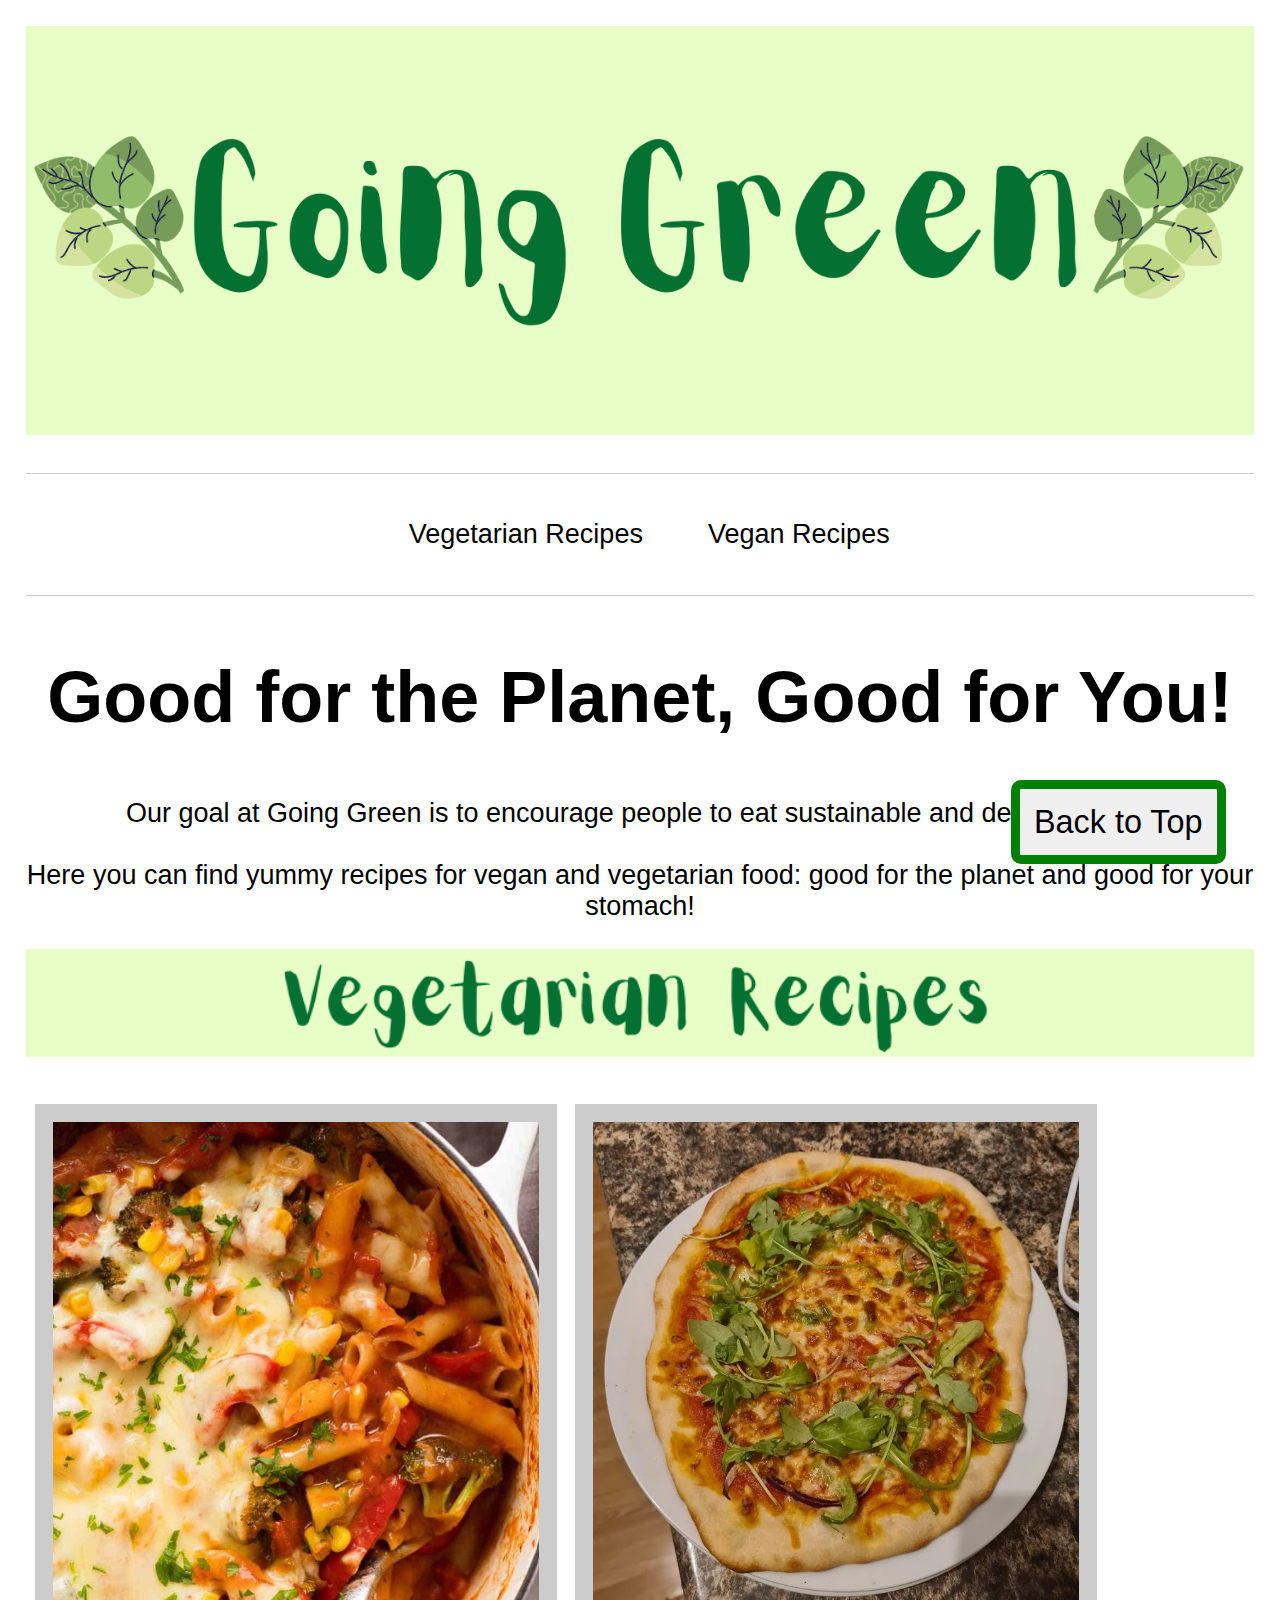
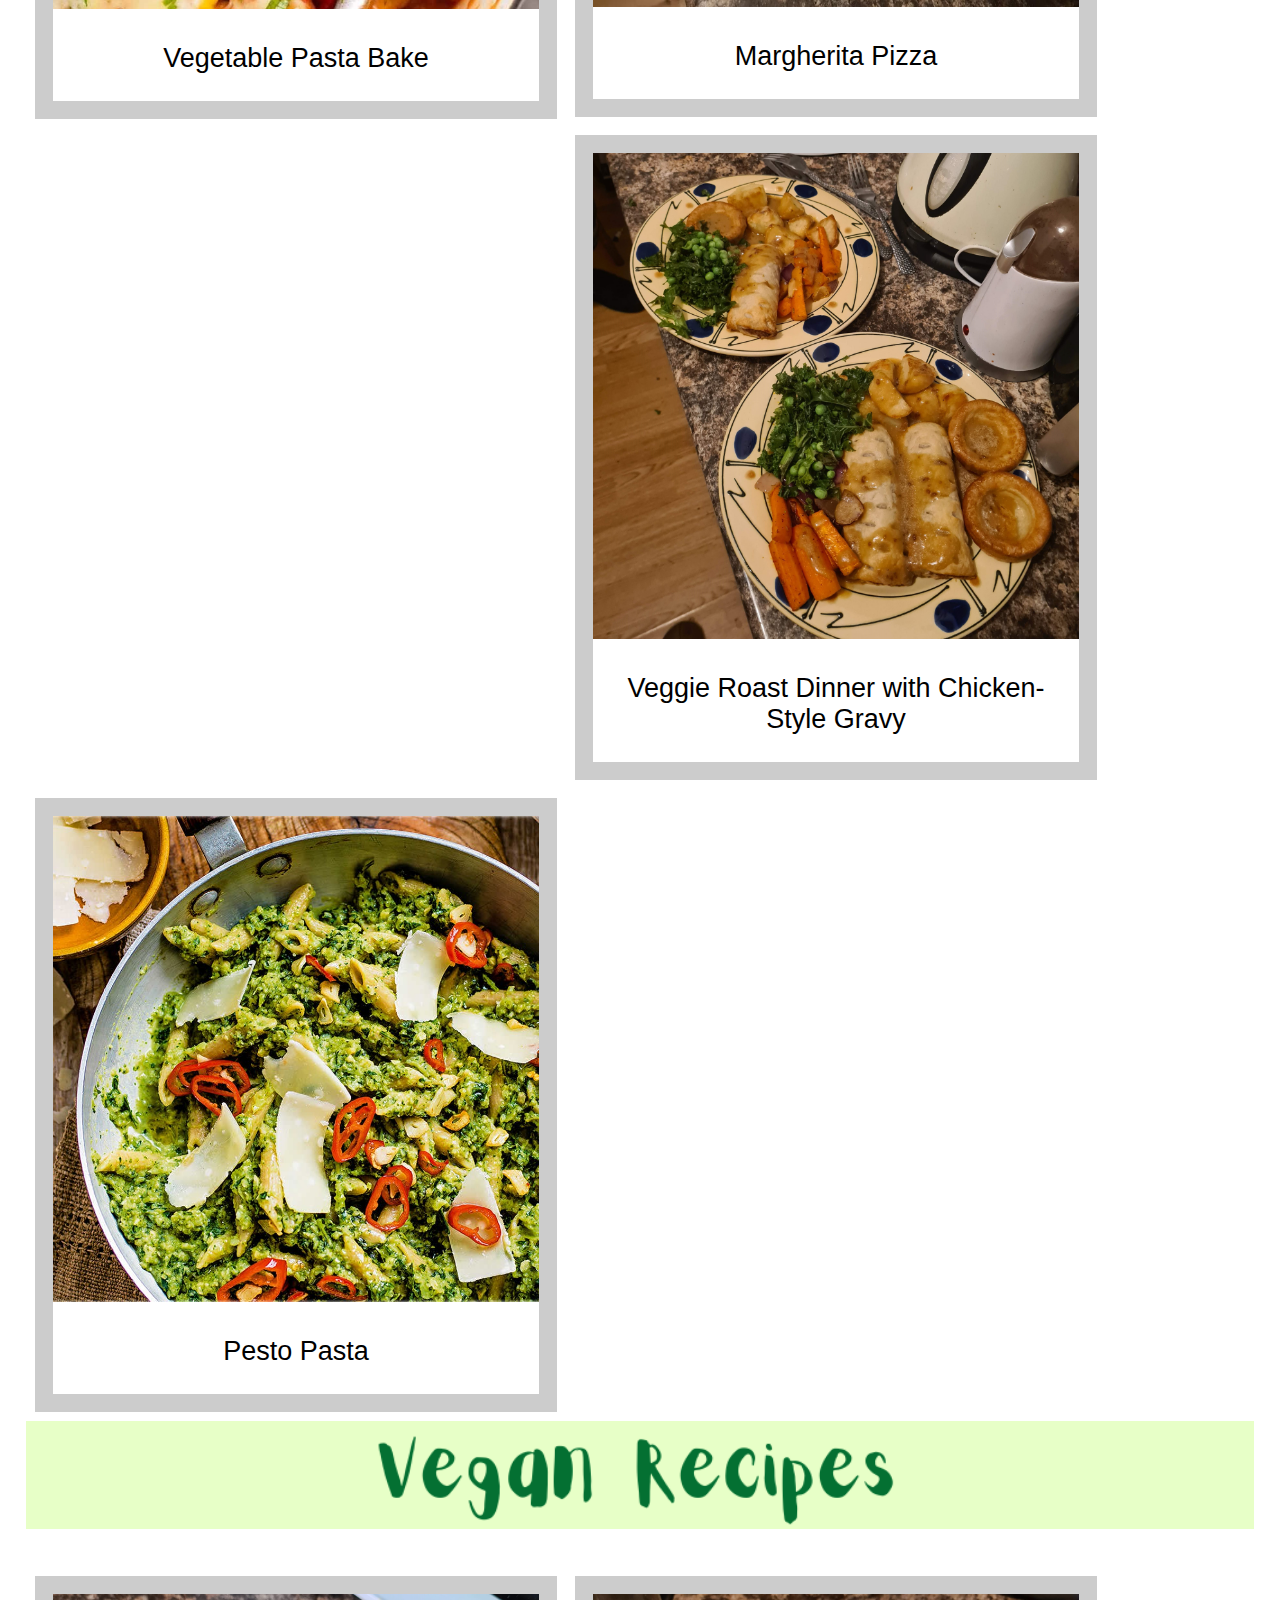
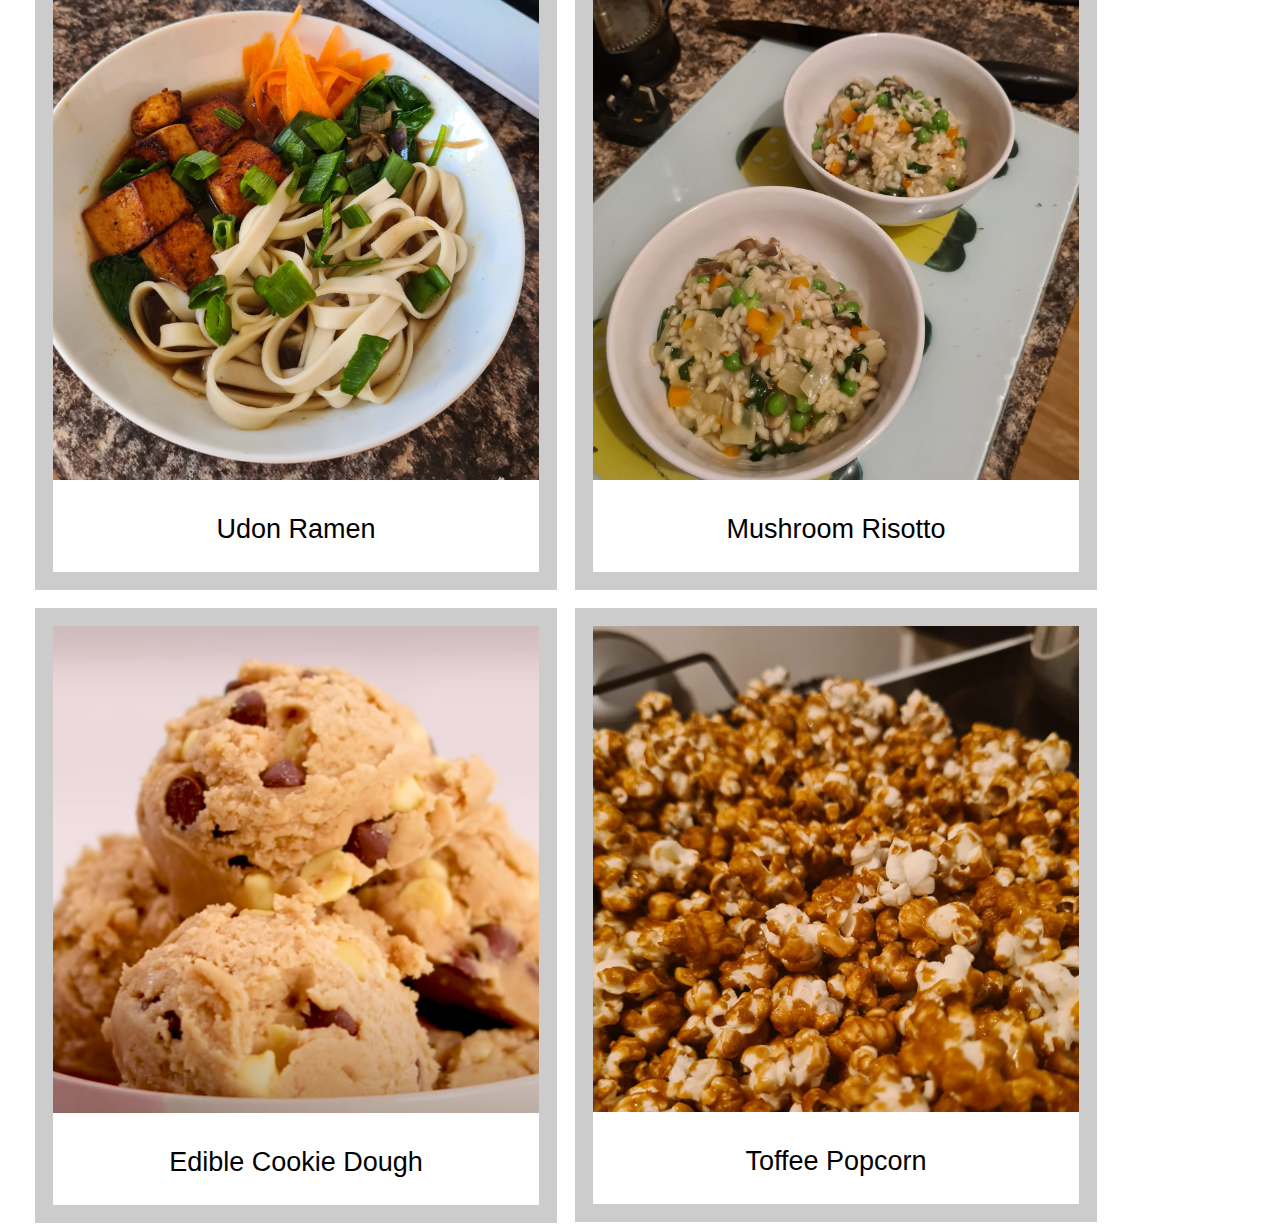
<file: index.html>
<!DOCTYPE html>
<html lang="en-GB">
<head>
    <title>Going Green- Home</title>
    <meta charset="utf-8">
    <meta name="viewport" content="width=device-width, initial-scale=1.0">
    <link rel="stylesheet" href="style.css">
</head>
<body>
<header>
    <a href="index.html"><img src="Going_Green_Logo.png" class="banner" alt="Going Green Logo: dark green font on a light green background, with illustrated leaves either side" title="Going Green Logo"></a>
    <br><br>
    <nav class="menu">
        <ul>
            <li><a href="#vegetarian">Vegetarian Recipes</a></li>
            <li><a href="#vegan">Vegan Recipes</a></li>
        </ul>
    </nav>
</header>
<main>
    <section class="about">
        <h2>Good for the Planet, Good for You!</h2>
            <p>Our goal at Going Green is to encourage people to eat sustainable and delicious food.<br>
                <br>
                Here you can find yummy recipes for vegan and vegetarian food: good for the planet and good for your stomach!</p>
    </section>
    <section class="vegetarianRecipes">
        <a name="vegetarian"><img src="Vegetarian_Recipes_Banner.png" class="banner" alt="Vegetarian Recipes banner: same format as the logo" title="Vegetarian Recipes"></a>
        <br><br>
        <!-- Gallery coding, each div is an image with hyperlink and text below-->
        <div class="gallery">
            <a href="vegPasta.html">
                <img src="Vegetable_Pasta.png" alt="A bowl of penne pasta with vegetables and melted cheese" title="Vegetable Pasta">
                <div class="desc">Vegetable Pasta Bake</div>
            </a>
        </div>
        <div class="gallery">
            <a href="margheritaPizza.html">
                <img src="Pizza.jpg" alt="Image of a margherita pizza with rocket on top" title="Pizza">    
                <div class="desc">Margherita Pizza</div>
            </a>
        </div>
        <div class="gallery">
            <a href="veggieRoastDinner.html">
                <img src="Roast.jpg" alt="Roast dinner with roast potatoes, carrots, veggie sausage roll, peas and kale, with a chicken-style gravy" title="Vegetarian Veggie Roast">
                <div class="desc">Veggie Roast Dinner with Chicken-Style Gravy</div>
        </div>
        <div class="gallery">
            <a href="pestoPasta.html">
                <img src="Pesto_Pasta.jpg" alt="A plate of green pesto pasta on a wooden countertop, with shavings of sharp cheese on top" title="Pesto Pasta">
                <div class="desc">Pesto Pasta</div>
            </a>
        </div>
    </section>
    <section class="veganRecipes">
        <a name="vegan"><img src="Vegan_Recipes_Banner.png" class="banner" alt="Vegan Recipes banner: same format as the logo" title="Vegan Recipes"></a>
        <br><br>
        <!-- Gallery coding, each gallery div is an image with hyperlink and text below-->
        <div class="gallery">
            <a href="udonRamen.html">
                <img src="Udon_Ramen.jpg" alt="A bowl of udon noodles in vegetable broth, with fried tofu and vegetables" title="Udon Ramen">
                <div class="desc">Udon Ramen</div>
            </a>
        </div>
        <div class="gallery">
            <a href="mushroomRisotto.html">
                <img src="Mushroom_Risotto.jpg" alt="Two bowls of mushroom risotto, with diced vegetables incorporated into the dish" title="Mushroom Risotto">    
                <div class="desc">Mushroom Risotto</div>
            </a>
        </div>
         <div class="gallery">
            <a href="cookieDough.html">
                <img src="cookieDough.png" alt="Balls of edible cookie dough with milk and white chocolate chips" title="Cookie Dough Balls">
                <div class="desc">Edible Cookie Dough</div>
            </a>
        </div>
        <div class="gallery">
            <a href="toffeePopcorn.html">
                <img src="Toffee_Popcorn.jpg" alt="A close-up of a pile of toffee popcorn" title="Toffee Popcorn">
                <div class="desc">Toffee Popcorn</div>
            </a>
        </div>
    </section>
        <button onclick="topFunction()" id="Button" title="Go to top">Back to Top</button>
</main>
</body>
</html>
</file>
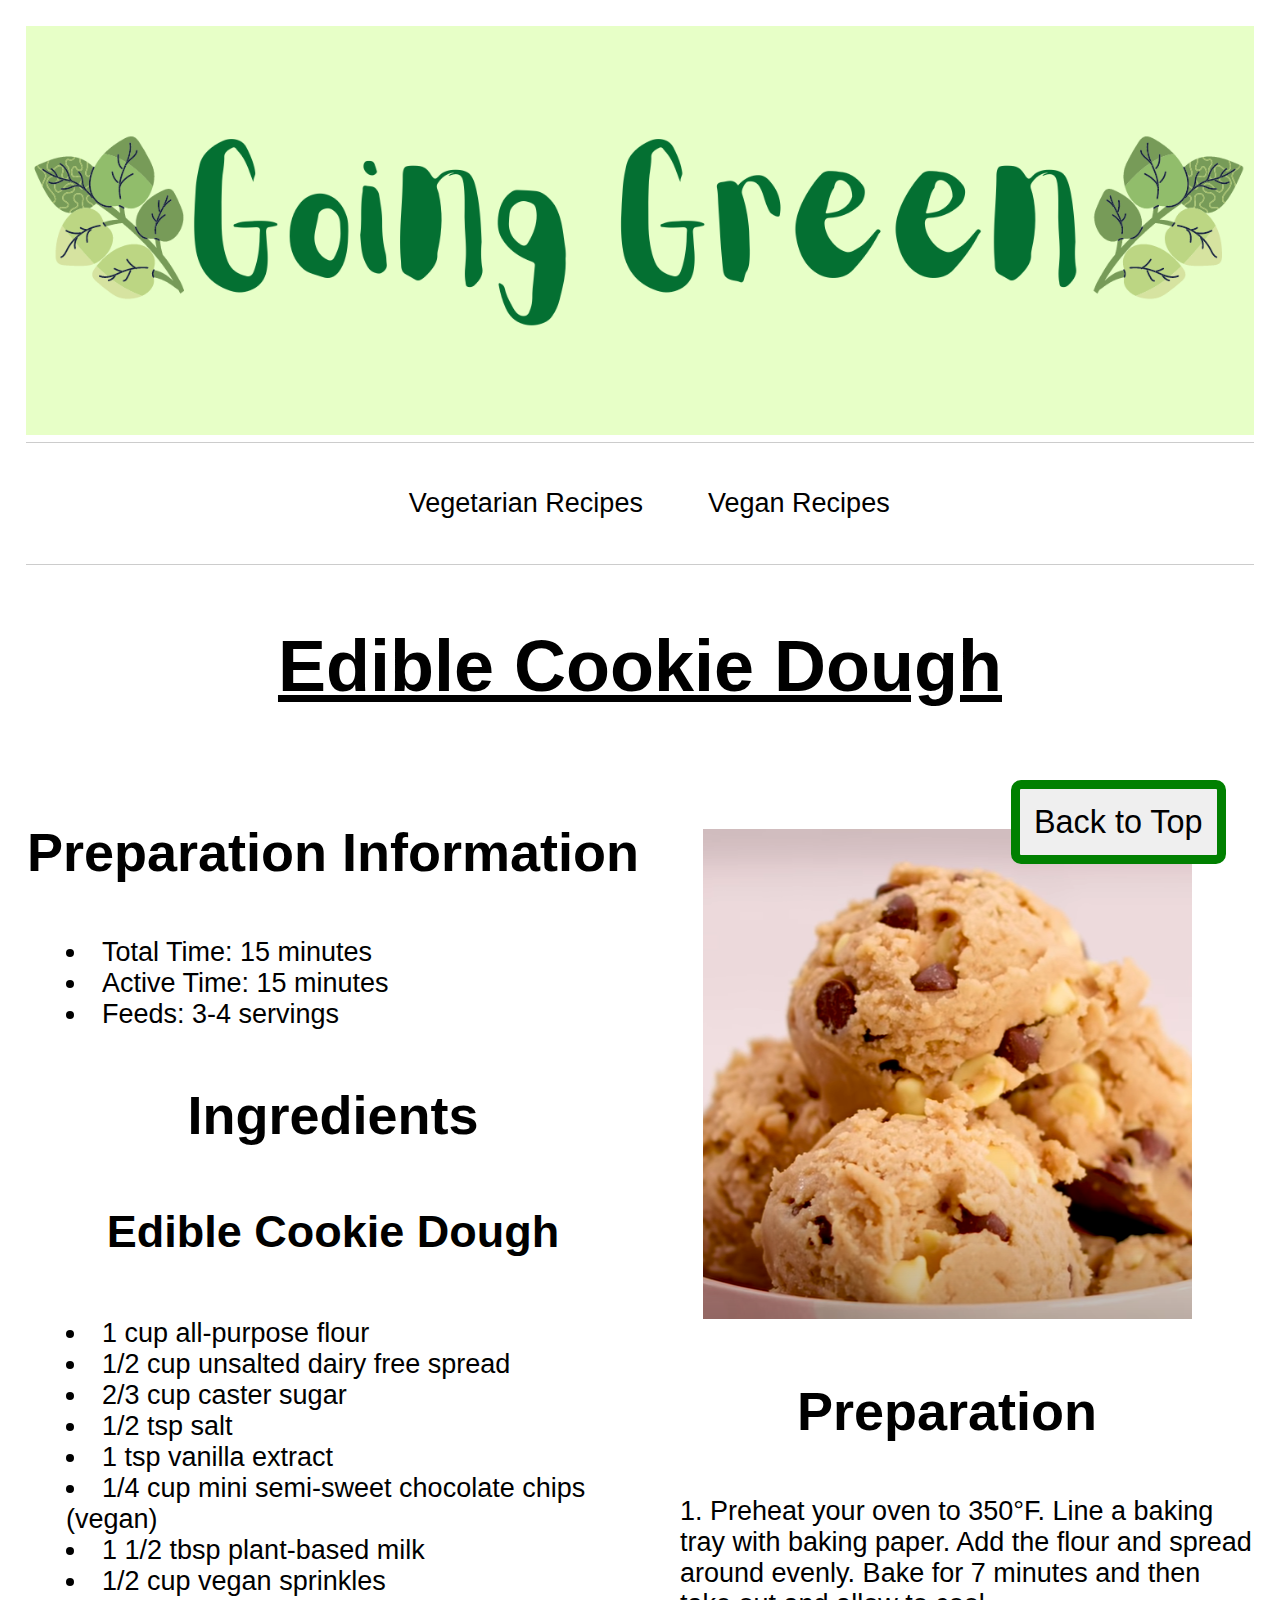
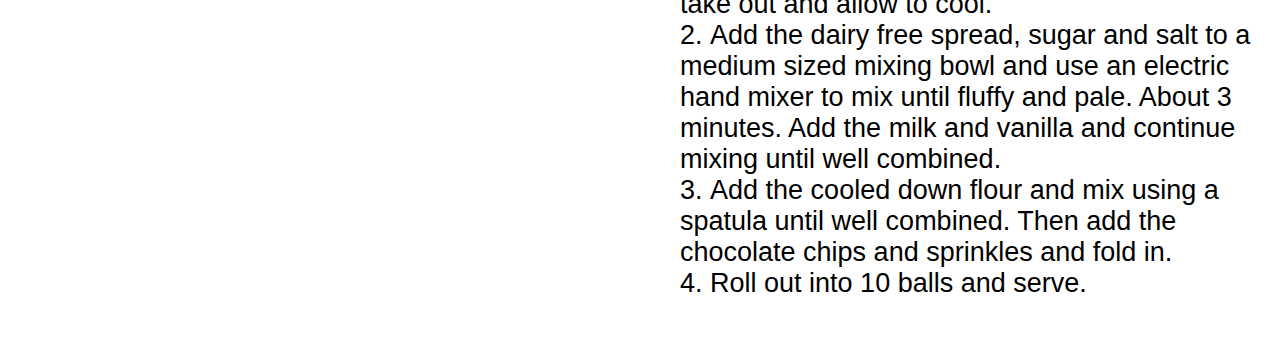
<file: cookieDough.html>
<!DOCTYPE html>
<html lang="en-GB">
<head>
    <title>Edible Cookie Dough</title>
    <meta charset="utf-8" name="viewport" content="width=device-width, initial-scale=1.0">
    <link rel="stylesheet" href="style.css">
</head>
<body>
    <header>
        <a href="index.html"> <img src ="Going_Green_Logo.png" class="banner" alt="Going Green Logo: dark green font on a light green background, with illustrated leaves either side" title="Going Green Logo"></a>
        <nav class="menu">
            <ul>
                <li><a href="index.html#vegetarian">Vegetarian Recipes</a></li>
                <li><a href="index.html#vegan">Vegan Recipes</a></li>
            </ul>
        </nav>
    </header>
<main>
    <h2><u>Edible Cookie Dough</u></h2>
    <article class="recipe">
        <div class="column">
            <h3>Preparation Information</h3>
            <ul>
                <li>Total Time: 15 minutes </li>
                <li>Active Time: 15 minutes </li>
                <li>Feeds: 3-4 servings </li>
            </ul>
            <h3>Ingredients</h3>
            <h4>Edible Cookie Dough</h4>
            <ul>
                <li>1 cup all-purpose flour</li>
                <li>1/2 cup unsalted dairy free spread</li>
                <li>2/3 cup caster sugar</li>
                <li>1/2 tsp salt</li>
                <li>1 tsp vanilla extract</li>
                <li>1/4 cup mini semi-sweet chocolate chips (vegan)</li>
                <li>1 1/2 tbsp plant-based milk</li>
                <li>1/2 cup vegan sprinkles</li>
            </ul>
        </div>
        <div class="column">
            <br><br>
            <img src="cookieDough.png" class="recipeImages" alt="Balls of edible cookie dough with milk and white chocolate chips" title="Edible Cookie Dough Balls">
            <h3>Preparation</h3>
            <ol>
                <li>Preheat your oven to 350°F. Line a baking tray with baking paper. Add the flour and spread around evenly. Bake for 7 minutes and then take out and allow to cool.</li>
                <li>Add the dairy free spread, sugar and salt to a medium sized mixing bowl and use an electric hand mixer to mix until fluffy and pale. About 3 minutes. Add the milk and vanilla and continue mixing until well combined.</li>
                <li>Add the cooled down flour and mix using a spatula until well combined. Then add the chocolate chips and sprinkles and fold in.</li>
                <li>Roll out into 10 balls and serve.</li>
            </ol>
        </div>
        </article>
     <button id="Button"><a href="#top">Back to Top</a></button>
    </main>
<body>
</html>
</file>
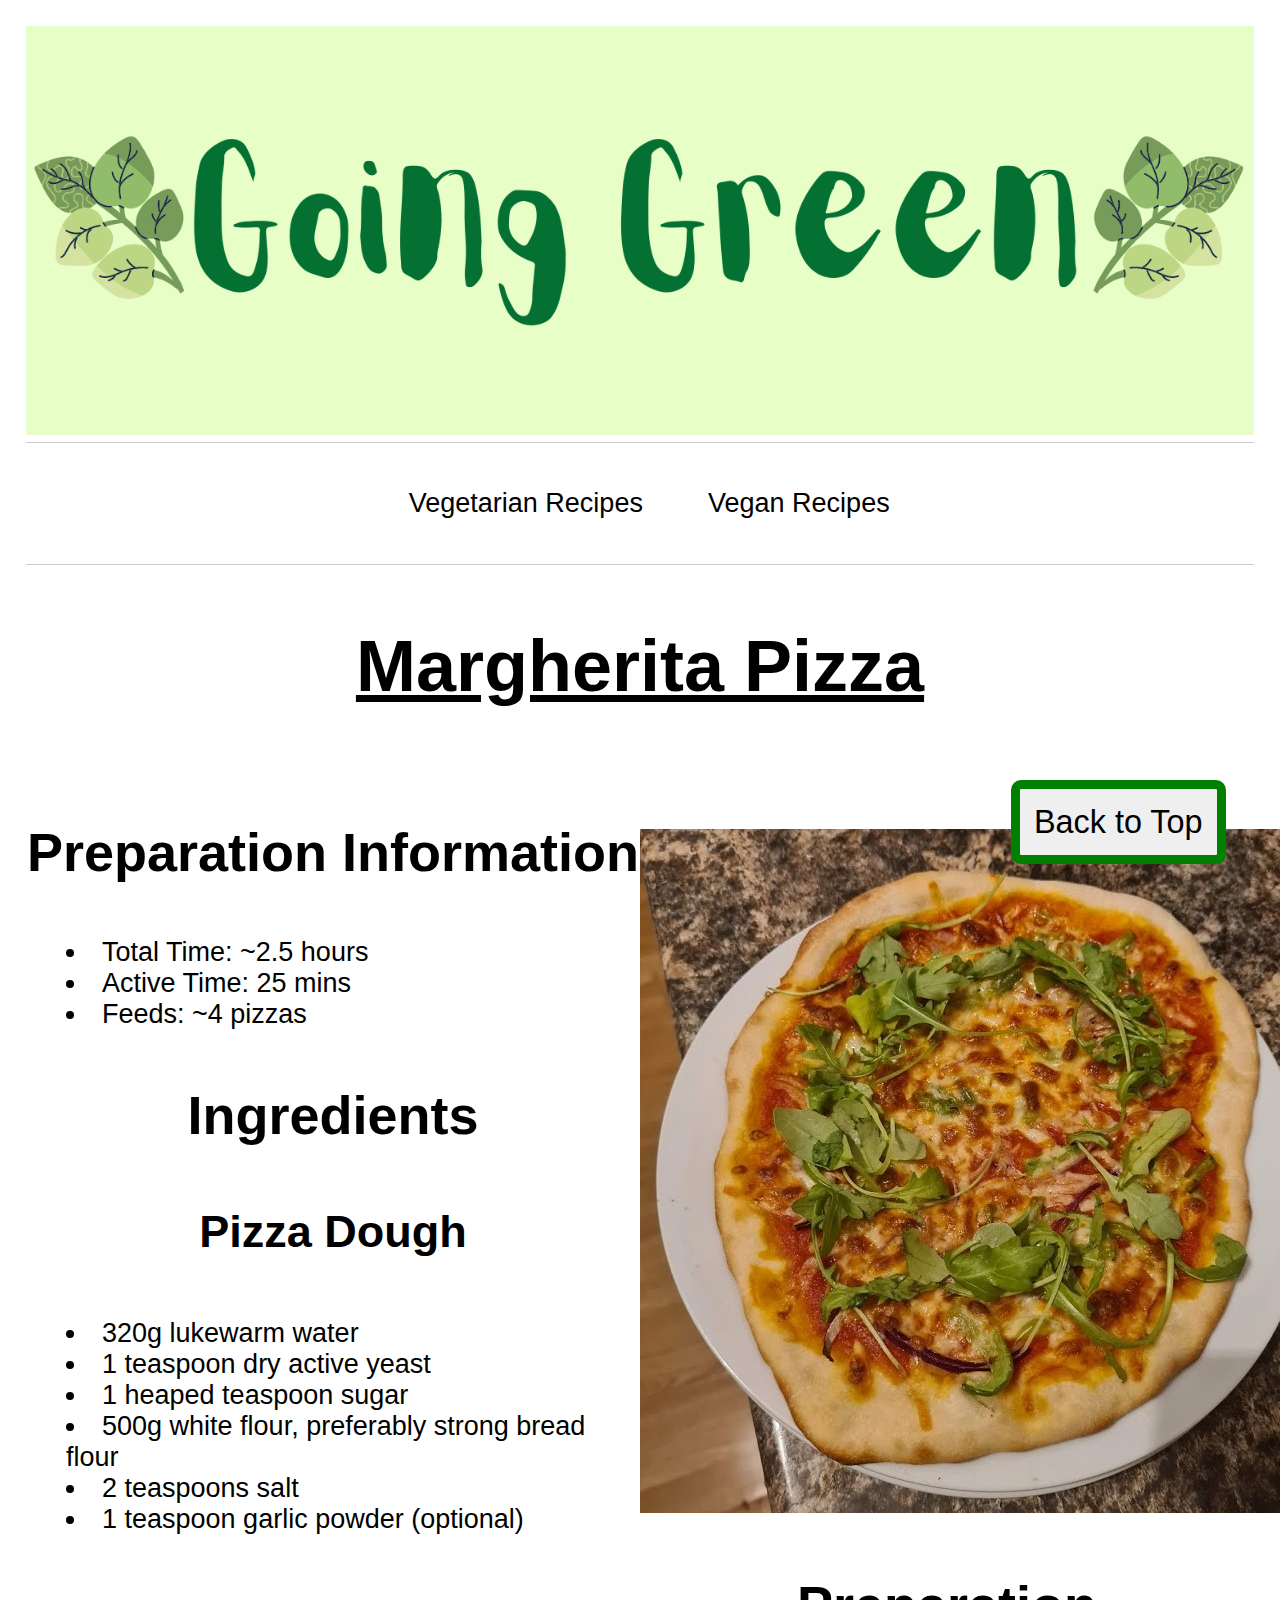
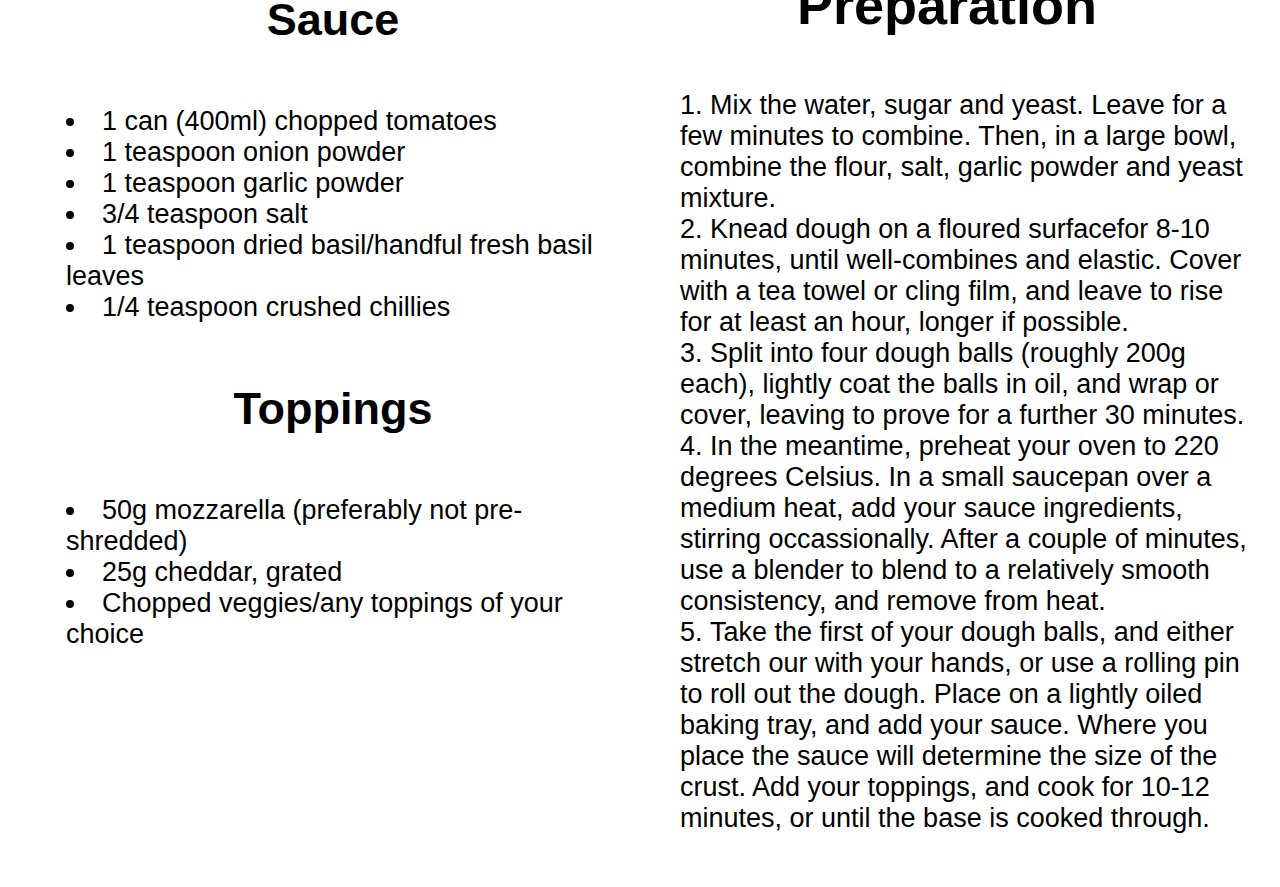
<file: margheritaPizza.html>
<!DOCTYPE html>
<html lang="en-GB">
<head>
    <title>Margherita Pizza</title>
    <meta charset="utf-8" name="viewport" content="width=device-width, initial-scale=1.0">
    <link rel="stylesheet" href="style.css">
</head>
<body>
    <header>
        <a href="index.html"> <img src ="Going_Green_Logo.png" class="banner" alt="Going Green Logo: dark green font on a light green background, with illustrated leaves either side" title="Going Green Logo"></a>
        <nav class="menu">
            <ul>
                <li><a href="index.html#vegetarian">Vegetarian Recipes</a></li>
                <li><a href="index.html#vegan">Vegan Recipes</a></li>
            </ul>
        </nav>
    </header>
<main>
    <h2><u>Margherita Pizza</u></h2>
    <article class="recipe">
        <div class="column">
            <h3>Preparation Information</h3>
            <ul>
                <li>Total Time: ~2.5 hours</li>
                <li>Active Time: 25 mins</li>
                <li>Feeds: ~4 pizzas</li>
            </ul>
            <h3>Ingredients</h3>
            <h4>Pizza Dough</h4>
            <ul>
                <li>320g lukewarm water</li>
                <li>1 teaspoon dry active yeast</li>
                <li>1 heaped teaspoon sugar</li>
                <li>500g white flour, preferably strong bread flour</li>
                <li>2 teaspoons salt</li>
                <li>1 teaspoon garlic powder (optional)</li>
            </ul>
            <h4>Sauce</h4>
            <ul>
                <li>1 can (400ml) chopped tomatoes</li>
                <li>1 teaspoon onion powder</li>
                <li>1 teaspoon garlic powder</li>
                <li>3/4 teaspoon salt</li>
                <li>1 teaspoon dried basil/handful fresh basil leaves</li>
                <li>1/4 teaspoon crushed chillies</li>
            </ul>
            <h4>Toppings</h4>
            <ul>
                <li>50g mozzarella (preferably not pre-shredded)</li>
                <li>25g cheddar, grated</li>
                <li>Chopped veggies/any toppings of your choice</li>
            </ul>
        </div>
        <div class="column">
            <br><br>
            <img src="Pizza.jpg" class="recipeImages" alt="Image of a margherita pizza with rocket on top" title="Margherita Pizza">
            <h3>Preparation</h3>
            <ol>
                <li>Mix the water, sugar and yeast. Leave for a few minutes to combine. Then, in a large bowl, combine the flour, salt, garlic powder and yeast mixture.</li>
                <li>Knead dough on a floured surfacefor 8-10 minutes, until well-combines and elastic. Cover with a tea towel or cling film, and leave to rise for at least an hour, longer if possible.</li>
                <li>Split into four dough balls (roughly 200g each), lightly coat the balls in oil, and wrap or cover, leaving to prove for a further 30 minutes.</li>
                <li>In the meantime, preheat your oven to 220 degrees Celsius. In a small saucepan over a medium heat, add your sauce ingredients, stirring occassionally. After a couple of minutes, use a blender to blend to a relatively smooth consistency, and remove from heat.</li>
                <li>Take the first of your dough balls, and either stretch our with your hands, or use a rolling pin to roll out the dough. Place on a lightly oiled baking tray, and add your sauce. Where you place the sauce will determine the size of the crust. Add your toppings, and cook for 10-12 minutes, or until the base is cooked through.</li>
            </ol>
        </div>
        </article>
     <button id="Button"><a href="#top">Back to Top</a></button>
    </main>
<body>
</html>
</file>
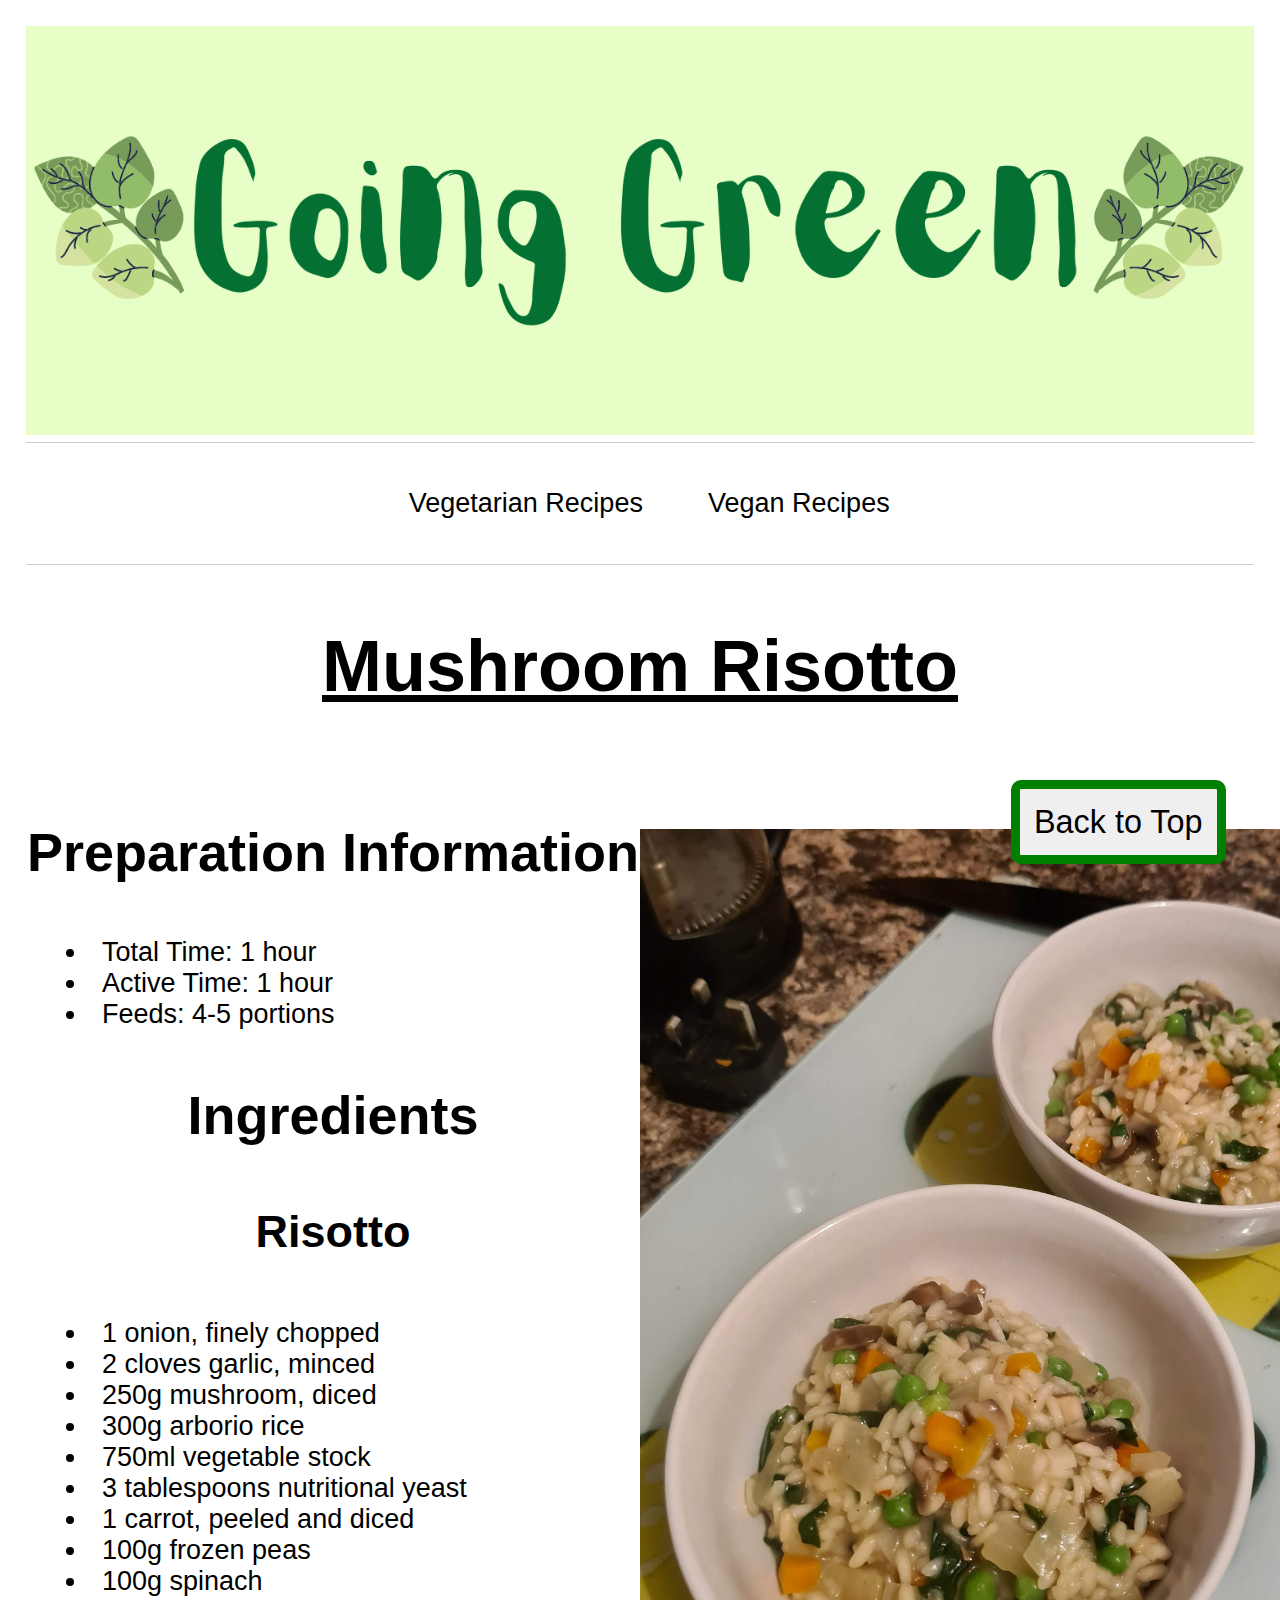
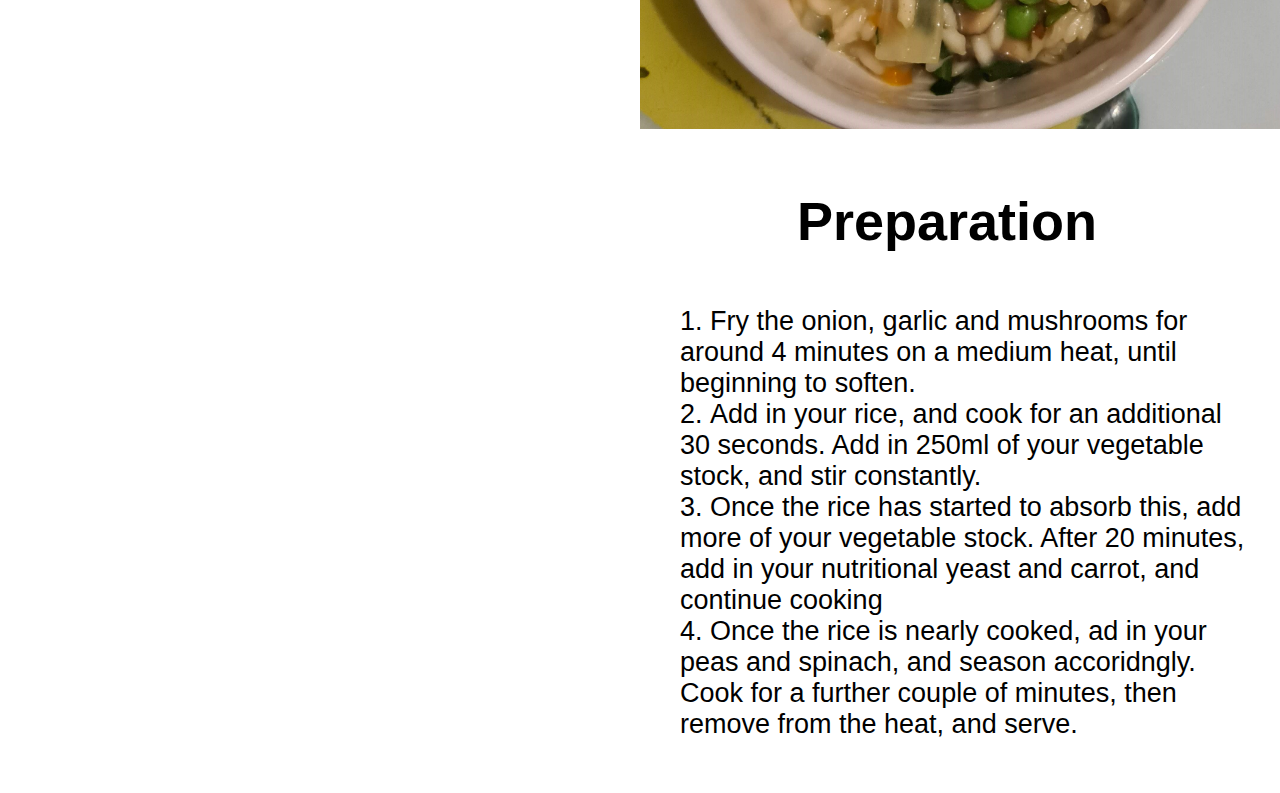
<file: mushroomRisotto.html>
<!DOCTYPE html>
<html lang="en-GB">
<head>
    <title>RECIPE TITLE</title>
    <meta charset="utf-8" name="viewport" content="width=device-width, initial-scale=1.0">
    <link rel="stylesheet" href="style.css">
</head>
<body>
    <header>
        <a href="index.html"> <img src ="Going_Green_Logo.png" class="banner" alt="Going Green Logo: dark green font on a light green background, with illustrated leaves either side" title="Going Green Logo"></a>
        <nav class="menu">
            <ul>
                <li><a href="index.html#vegetarian">Vegetarian Recipes</a></li>
                <li><a href="index.html#vegan">Vegan Recipes</a></li>
            </ul>
        </nav>
    </header>
<main>
    <h2><u>Mushroom Risotto</u></h2>
    <article class="recipe">
        <div class="column">
            <h3>Preparation Information</h3>
            <ul>
                <li>Total Time: 1 hour</li>
                <li>Active Time: 1 hour</li>
                <li>Feeds: 4-5 portions</li>
            </ul>
            <h3>Ingredients</h3>
            <h4>Risotto</h4>
            <ul>
                <li>1 onion, finely chopped</li>
                <li>2 cloves garlic, minced</li>
                <li>250g mushroom, diced</li>
                <li>300g arborio rice</li>
                <li>750ml vegetable stock</li>
                <li>3 tablespoons nutritional yeast</li>
                <li>1 carrot, peeled and diced</li>
                <li>100g frozen peas</li>
                <li>100g spinach</li>
            </ul>
        </div>
        <div class="column">
            <br><br>
            <img src="Mushroom_Risotto.jpg" class="recipeImages" alt="Two bowls of mushroom risotto, with diced vegetables incorporated into the dish" title="Mushroom Risotto">
            <h3>Preparation</h3>
            <ol>
                <li>Fry the onion, garlic and mushrooms for around 4 minutes on a medium heat, until beginning to soften.</li>
                <li>Add in your rice, and cook for an additional 30 seconds. Add in 250ml of your vegetable stock, and stir constantly.</li>
                <li>Once the rice has started to absorb this, add more of your vegetable stock. After 20 minutes, add in your nutritional yeast and carrot, and continue cooking</li>
                <li>Once the rice is nearly cooked, ad in your peas and spinach, and season accoridngly. Cook for a further couple of minutes, then remove from the heat, and serve.</li>
            </ol>
        </div>
        </article>
     <button id="Button"><a href="#top">Back to Top</a></button>
    </main>
<body>
</html>
</file>
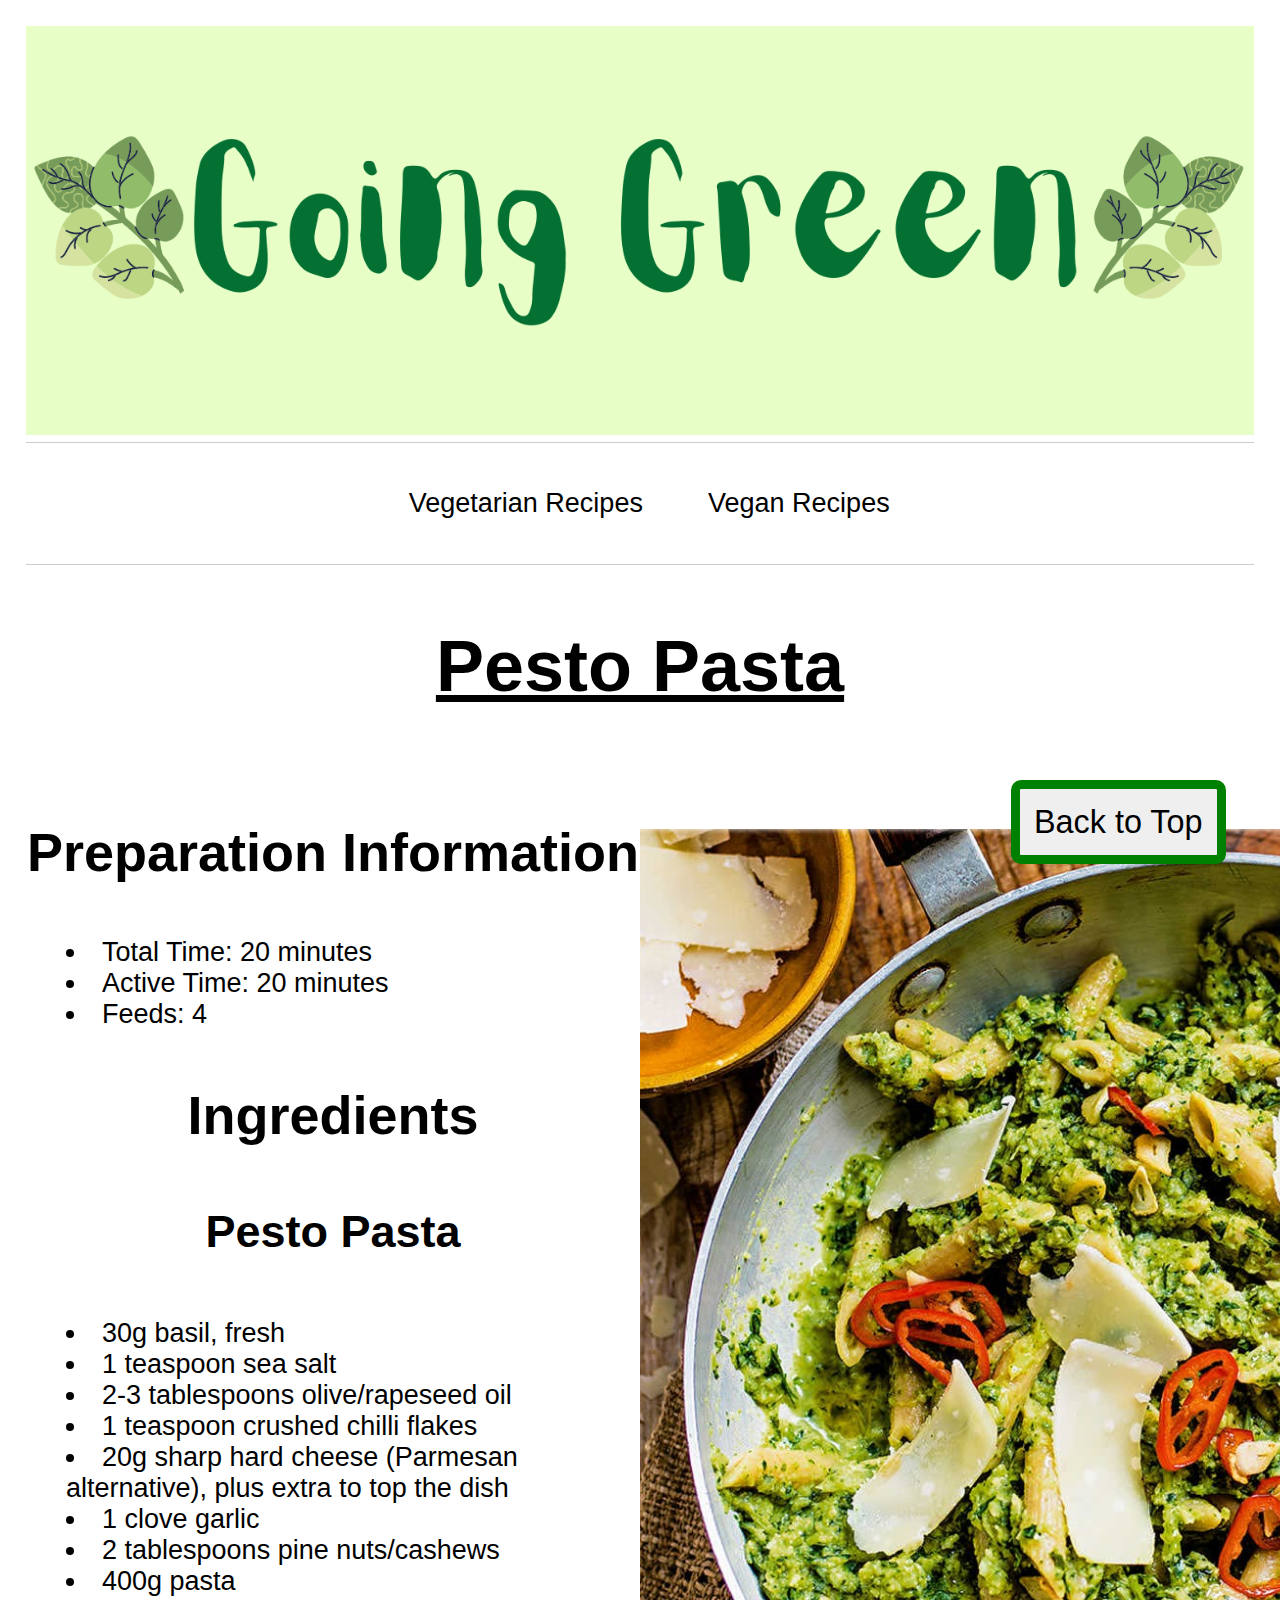
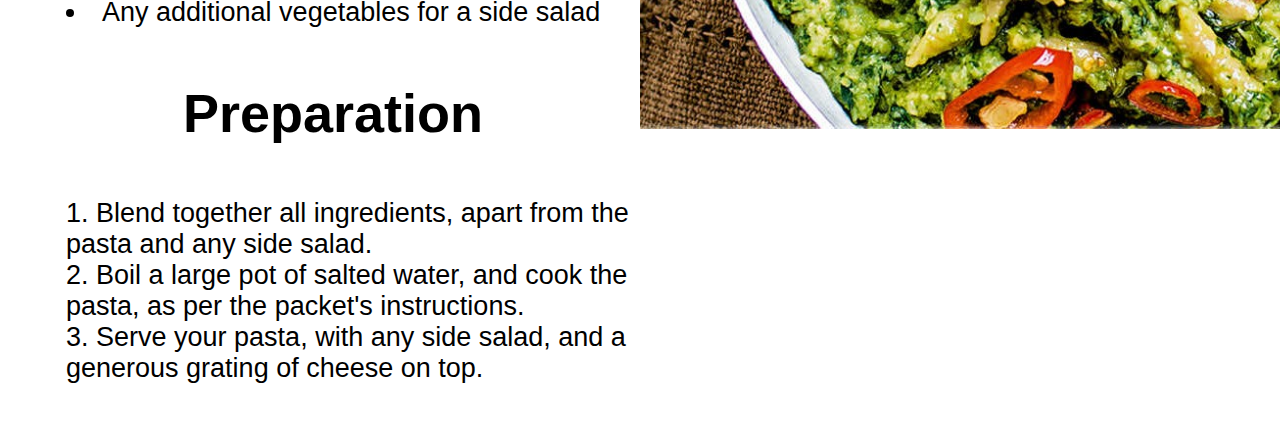
<file: pestoPasta.html>
<!DOCTYPE html>
<html lang="en-GB">
<head>
    <title>Pesto Pasta</title>
    <meta charset="utf-8" name="viewport" content="width=device-width, initial-scale=1.0">
    <link rel="stylesheet" href="style.css">
</head>
<body>
    <header>
        <a href="index.html"> <img src ="Going_Green_Logo.png" class="banner" alt="Going Green Logo: dark green font on a light green background, with illustrated leaves either side" title="Going Green Logo"></a>
        <nav class="menu">
            <ul>
                <li><a href="index.html#vegetarian">Vegetarian Recipes</a></li>
                <li><a href="index.html#vegan">Vegan Recipes</a></li>
            </ul>
        </nav>
    </header>
<main>
    <h2><u>Pesto Pasta</u></h2>
    <article class="recipe">
        <div class="column">
            <h3>Preparation Information</h3>
            <ul>
                <li>Total Time: 20 minutes</li>
                <li>Active Time: 20 minutes</li>
                <li>Feeds: 4</li>
            </ul>
            <h3>Ingredients</h3>
            <h4>Pesto Pasta</h4>
            <ul>
                <li>30g basil, fresh</li>
                <li>1 teaspoon sea salt</li>
                <li>2-3 tablespoons olive/rapeseed oil</li>
                <li>1 teaspoon crushed chilli flakes</li>
                <li>20g sharp hard cheese (Parmesan alternative), plus extra to top the dish</li>
                <li>1 clove garlic</li>
                <li>2 tablespoons pine nuts/cashews</li>
                <li>400g pasta</li>
                <li>Any additional vegetables for a side salad</li>
            </ul>
            <h3>Preparation</h3>
            <ol>
                <li>Blend together all ingredients, apart from the pasta and any side salad.</li>
                <li>Boil a large pot of salted water, and cook the pasta, as per the packet's instructions.</li>
                <li>Serve your pasta, with any side salad, and a generous grating of cheese on top.</li>
            </ol>
        </div>
        <div class="column">
            <br><br>
            <img src="Pesto_Pasta.jpg" class="recipeImages" alt="A plate of green pesto pasta on a wooden countertop, with shavings of sharp cheese on top" title="Pesto Pasta">
        </div>
        </article>
     <button id="Button"><a href="#top">Back to Top</a></button>
    </main>
<body>
</html>
</file>
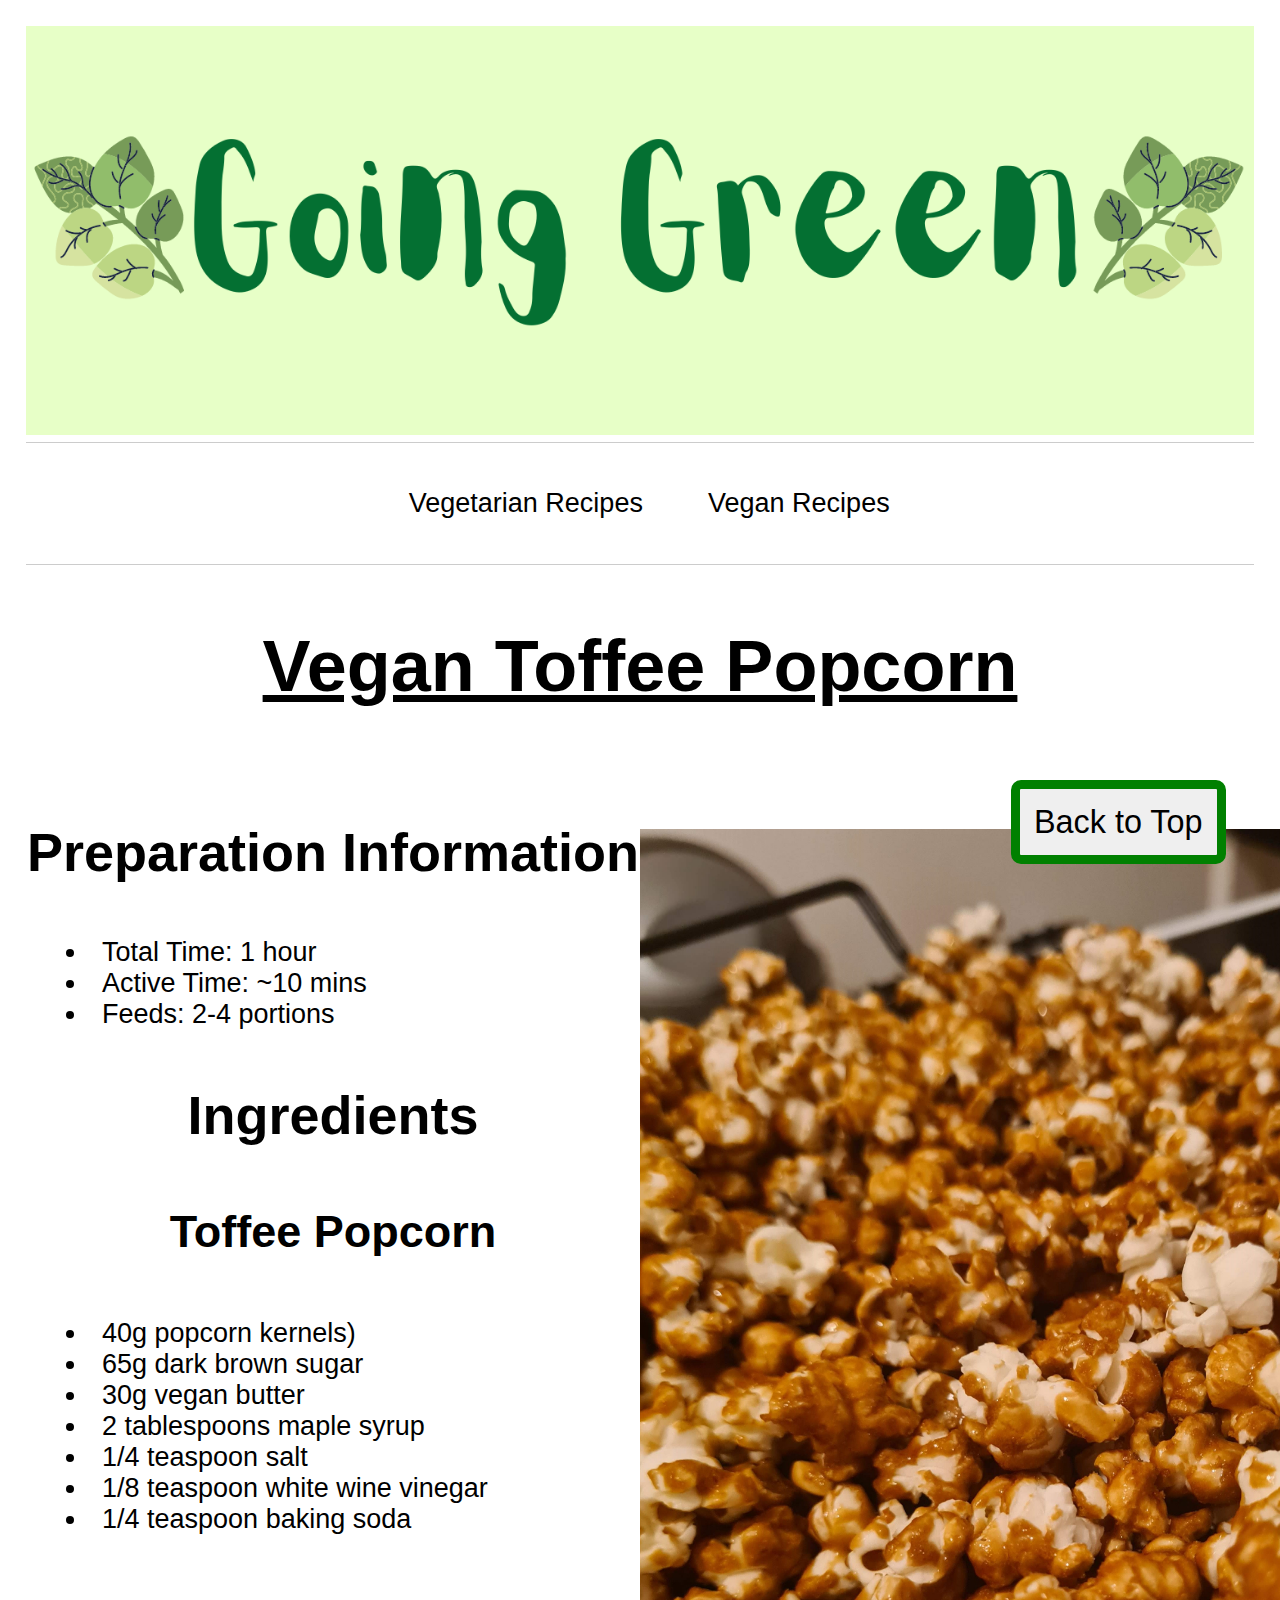
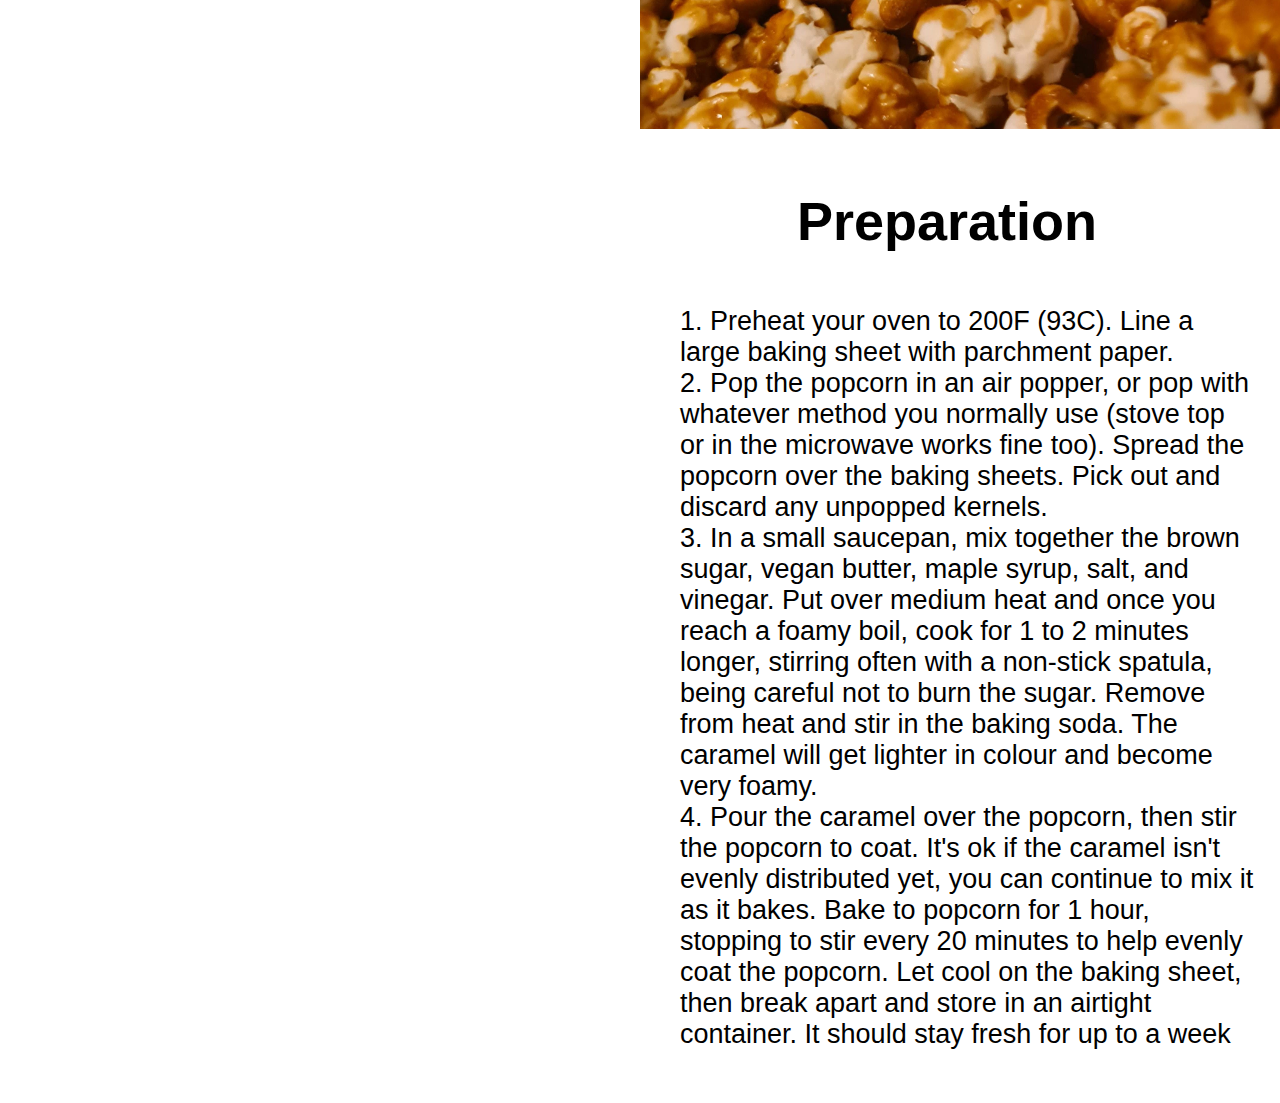
<file: toffeePopcorn.html>
<!DOCTYPE html>
<html lang="en-GB">
<head>
    <title>Vegan Toffee Popcorn</title>
    <meta charset="utf-8" name="viewport" content="width=device-width, initial-scale=1.0">
    <link rel="stylesheet" href="style.css">
</head>
<body>
    <header>
        <a href="index.html"> <img src ="Going_Green_Logo.png" class="banner" alt="Going Green Logo: dark green font on a light green background, with illustrated leaves either side" title="Going Green Logo"></a>
        <nav class="menu">
            <ul>
                <li><a href="index.html#vegetarian">Vegetarian Recipes</a></li>
                <li><a href="index.html#vegan">Vegan Recipes</a></li>
            </ul>
        </nav>
    </header>
<main>
    <h2><u>Vegan Toffee Popcorn</u></h2>
    <article class="recipe">
        <div class="column">
            <h3>Preparation Information</h3>
            <ul>
                <li>Total Time:  1 hour</li>
                <li>Active Time: ~10 mins</li>
                <li>Feeds: 2-4 portions</li>
            </ul>
            <h3>Ingredients</h3>
            <h4>Toffee Popcorn</h4>
            <ul>
                <li>40g popcorn kernels)</li>
                <li>65g dark brown sugar</li>
                <li>30g vegan butter</li>
                <li>2 tablespoons maple syrup</li>
                <li>1/4 teaspoon salt</li>
                <li>1/8 teaspoon white wine vinegar</li>
                <li>1/4 teaspoon baking soda</li>
            </ul>
        </div>
        <div class="column">
            <br><br>
            <img src="Toffee_Popcorn.jpg" class="recipeImages" alt="A close-up of a pile of toffee popcorn" title="Toffee Popcorn">
            <h3>Preparation</h3>
            <ol>
                <li>Preheat your oven to 200F (93C). Line a large baking sheet with parchment paper. 
                <li> Pop the popcorn in an air popper, or pop with whatever method you normally use (stove top or in the microwave works fine too). Spread the popcorn over the baking sheets. Pick out and discard any unpopped kernels.</li>    
                <li>In a small saucepan, mix together the brown sugar, vegan butter, maple syrup, salt, and vinegar. Put over medium heat and once you reach a foamy boil, cook for 1 to 2 minutes longer, stirring often with a non-stick spatula, being careful not to burn the sugar. Remove from heat and stir in the baking soda. The caramel will get lighter in colour and become very foamy.</li>
                <li>Pour the caramel over the popcorn, then stir the popcorn to coat. It's ok if the caramel isn't evenly distributed yet, you can continue to mix it as it bakes. Bake to popcorn for 1 hour, stopping to stir every 20 minutes to help evenly coat the popcorn. Let cool on the baking sheet, then break apart and store in an airtight container. It should stay fresh for up to a week</li>
            </ol>
        </div>
        </article>
     <button id="Button"><a href="#top">Back to Top</a></button>
    </main>
<body>
</html>
</file>
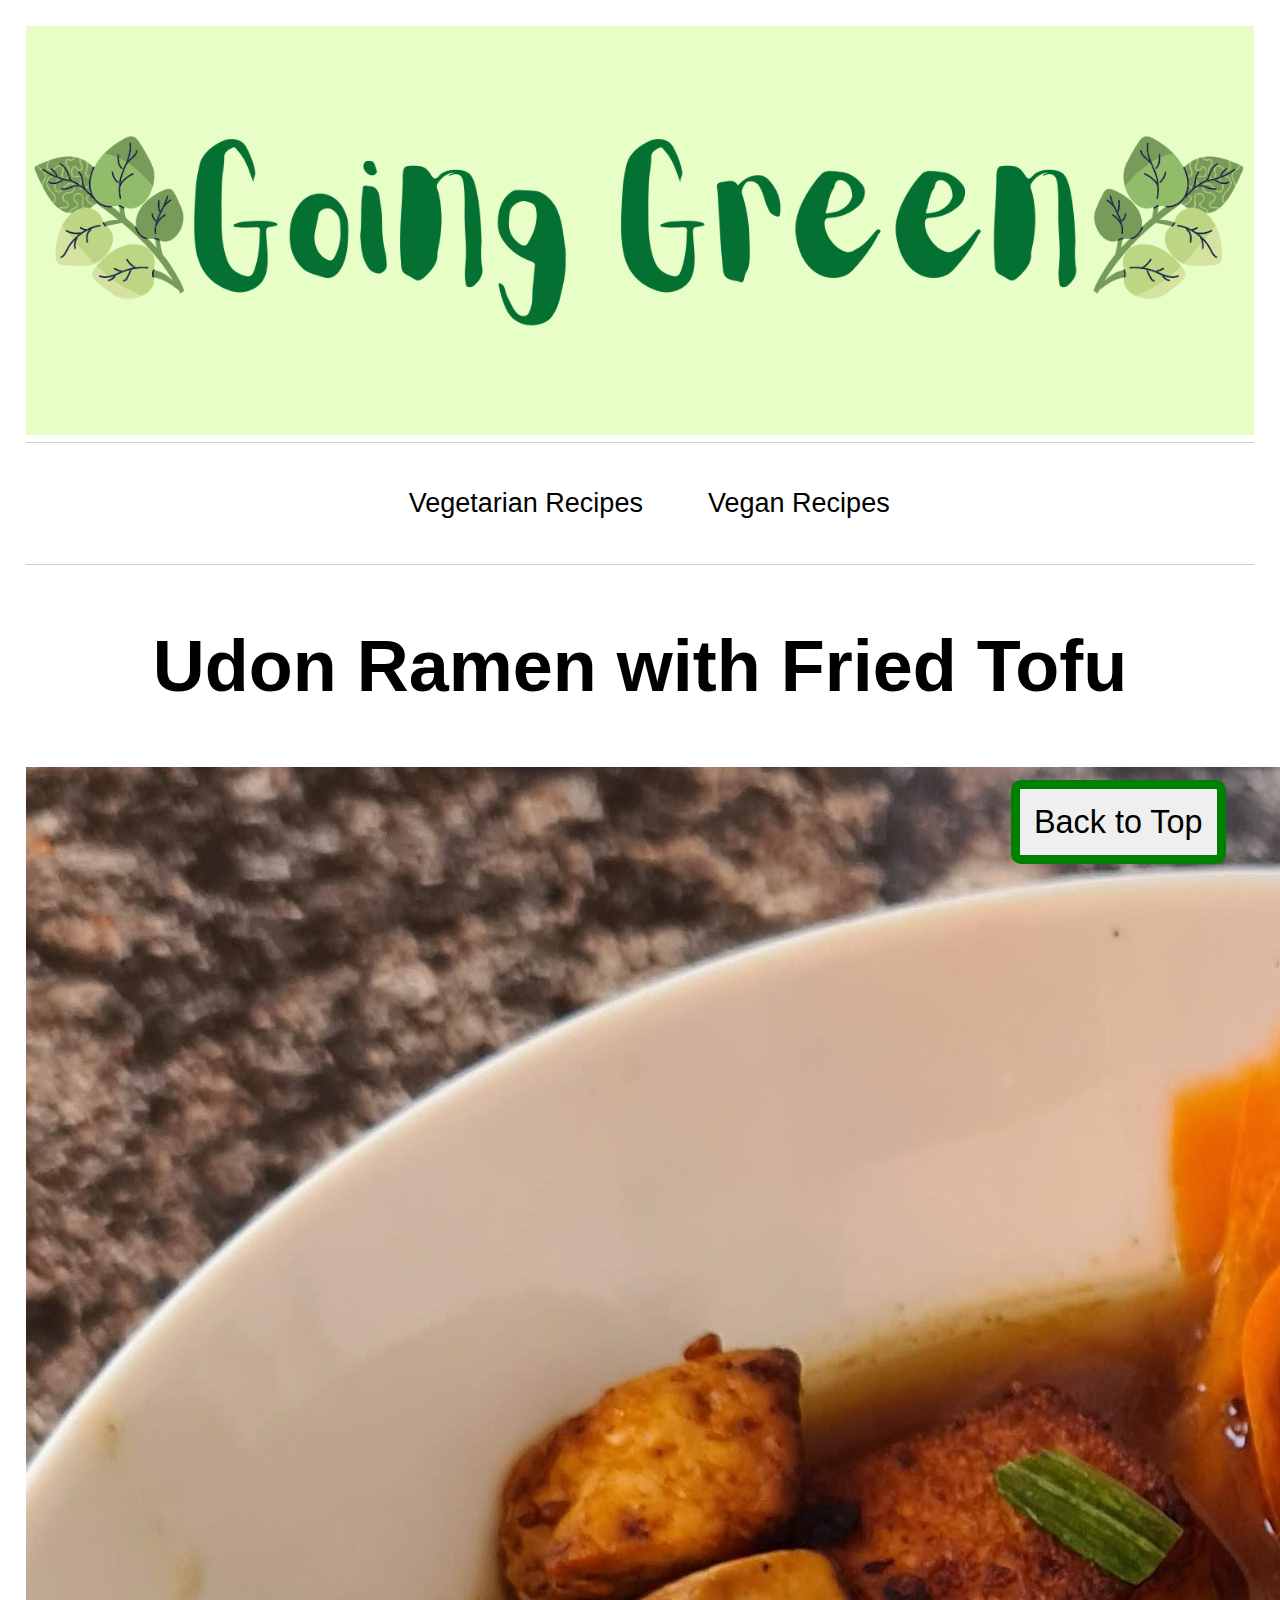
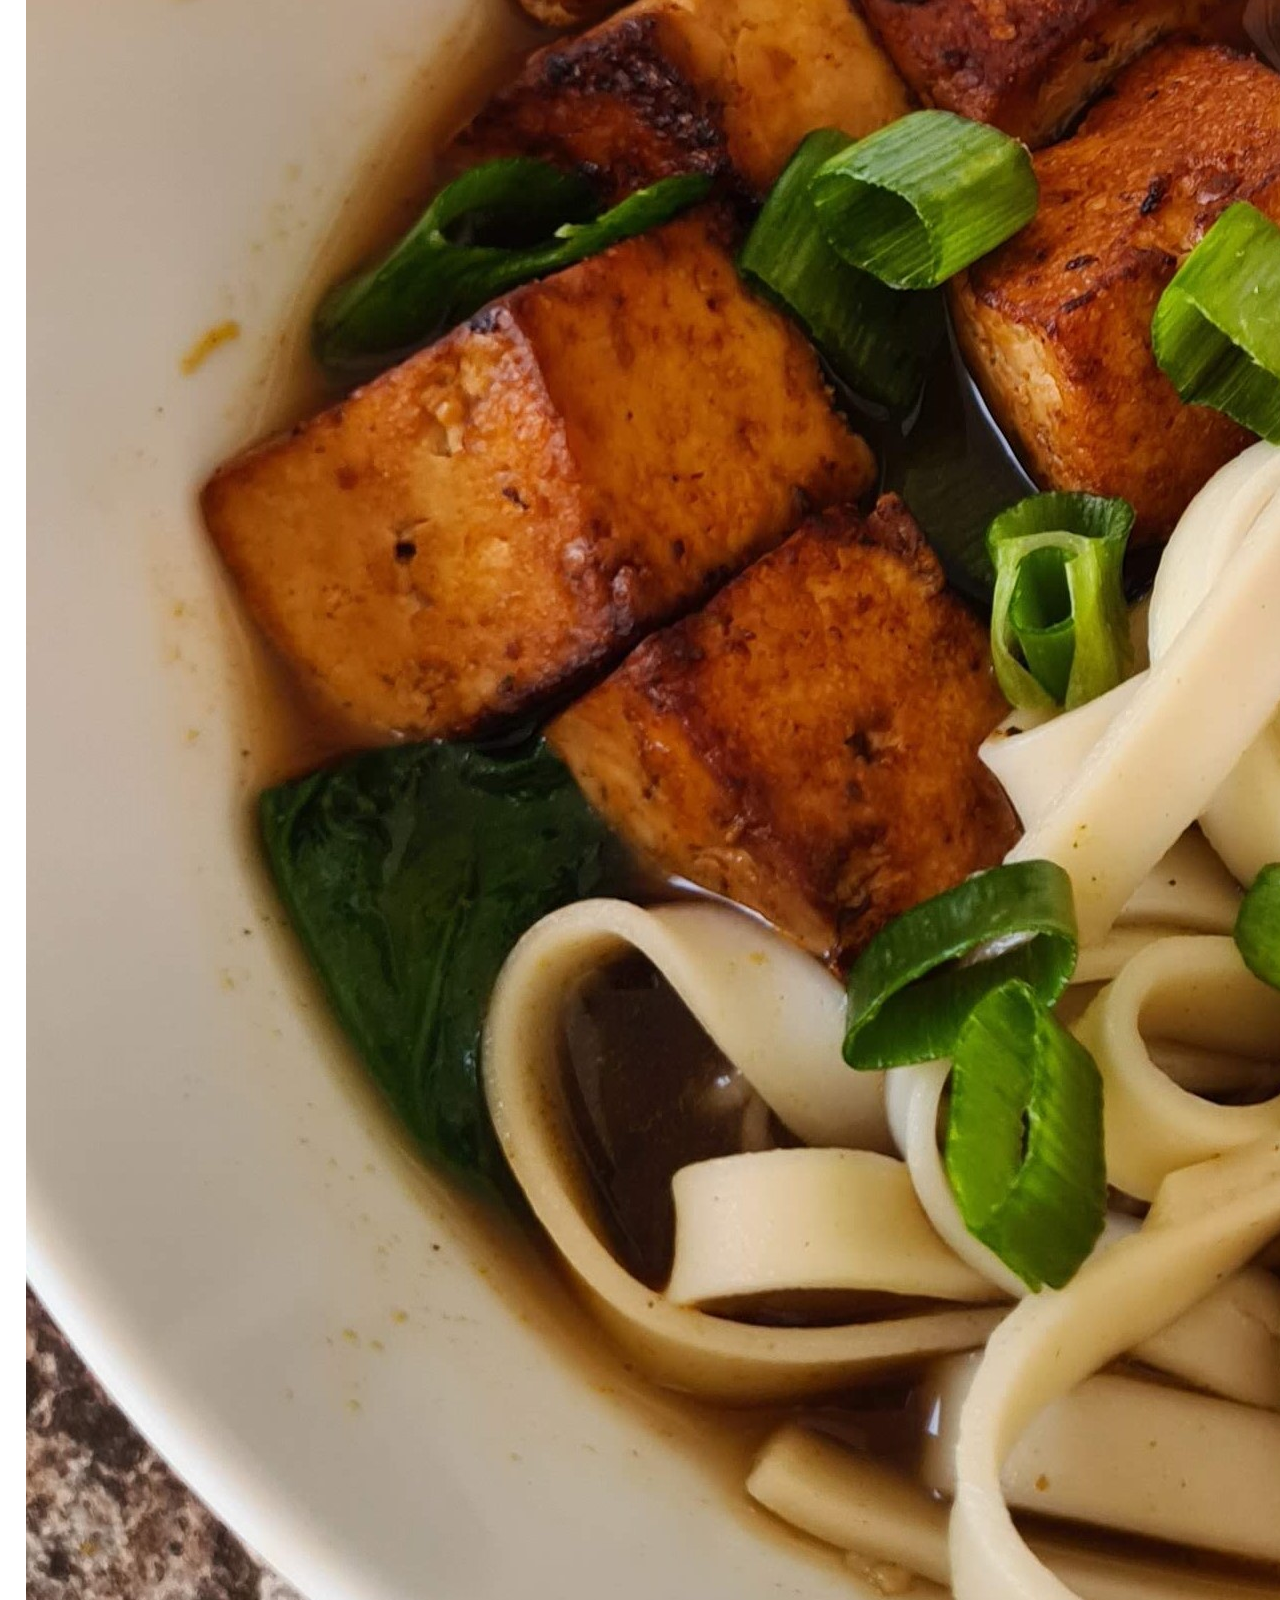
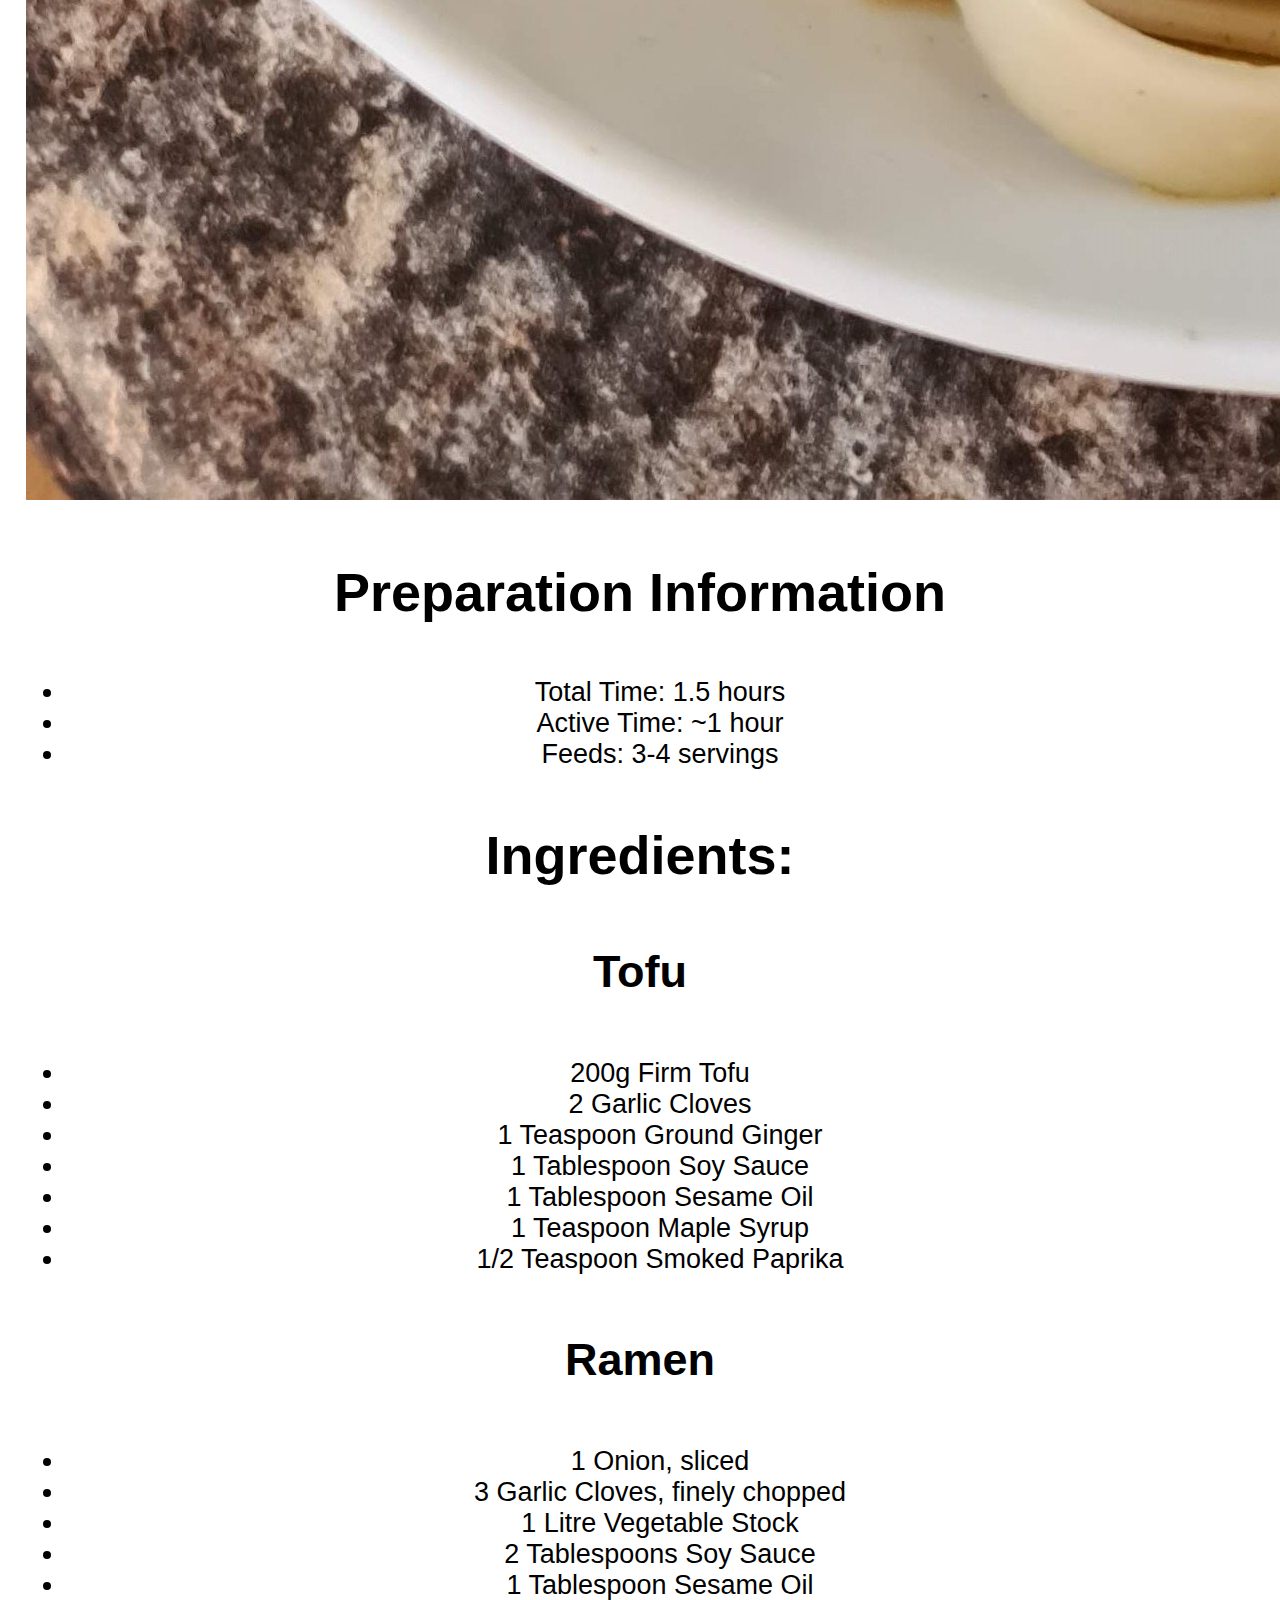
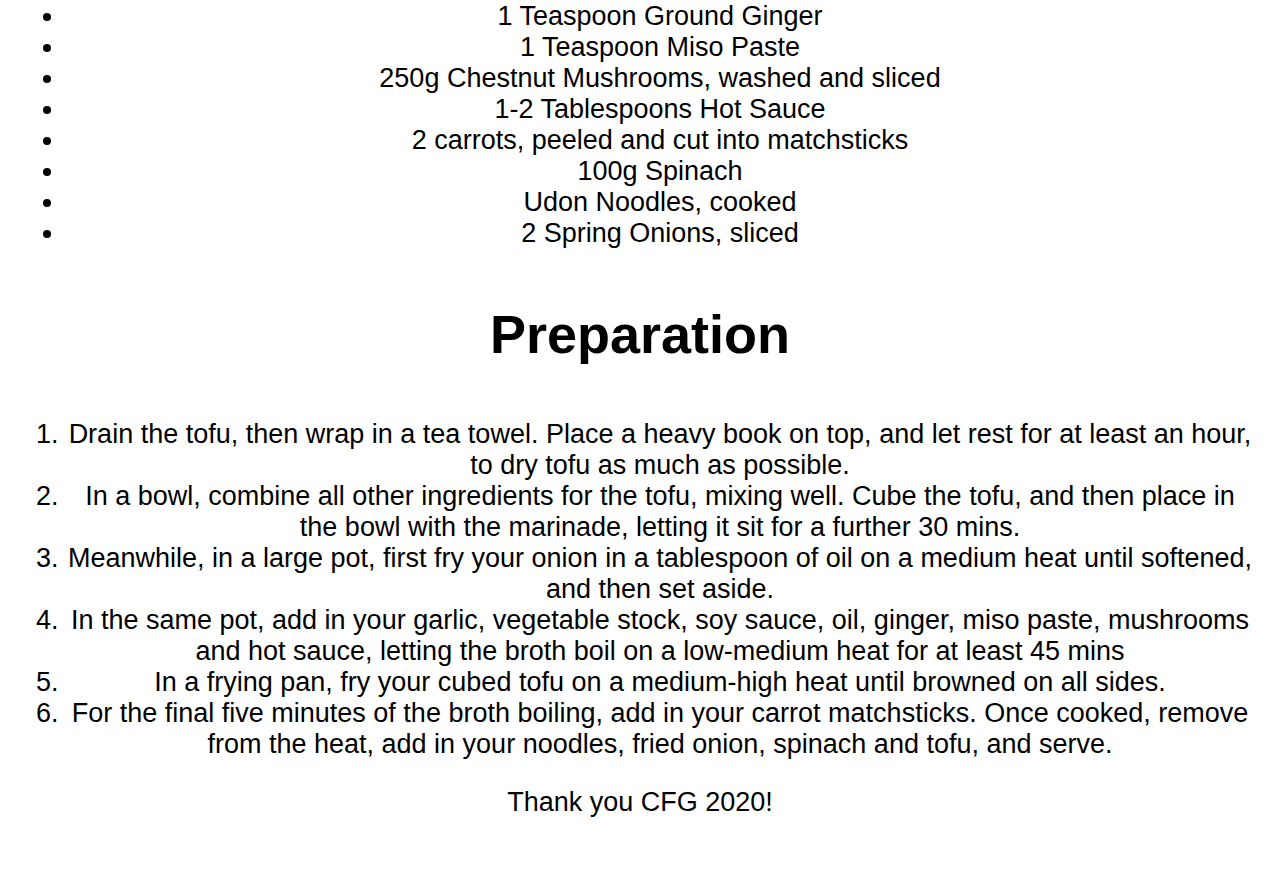
<file: udonRamen.html>
<!DOCTYPE html>
<html lang="en-GB">
<head>
    <title>Going Green- Home</title>
    <meta charset="utf-8" name="viewport" content="width=device-width, initial-scale=1.0">
    <link rel="stylesheet" href="style.css">
</head>
<body>
    <header>
        <a href="index.html"> <img src = "Going_Green_Logo.png" width="100%"></a>
    
        <nav class="menu">
            <ul>
                <li><a href="#index.htmlvegetarianRecipes">Vegetarian Recipes</a></li>
                <li><a href="index.html#veganRecipes">Vegan Recipes</a></li>
            </ul>
        </nav>
    </header>
<main>
    <h2>Udon Ramen with Fried Tofu</h2>
    <article>
        <img src="Udon_Ramen.jpg" class="recipeImages" alt="A bowl of udon noodles in vegetable broth, with fried tofu and vegetables" title="Udon Noodles">
        <h3>Preparation Information</h3>
        <ul>
            <li>Total Time: 1.5 hours </li>
            <li>Active Time: ~1 hour</li>
            <li>Feeds: 3-4 servings</li>
        </ul>
        <h3>Ingredients:</h3>
        <h4>Tofu</h4>
        <ul>
            <li>200g Firm Tofu</li>
            <li>2 Garlic Cloves</li>
            <li>1 Teaspoon Ground Ginger</li>
            <li>1 Tablespoon Soy Sauce</li>
            <li>1 Tablespoon Sesame Oil</li>
            <li>1 Teaspoon Maple Syrup</li>
            <li>1/2 Teaspoon Smoked Paprika</li>
        </ul>
        <h4>Ramen</h4>
        <ul>
            <li>1 Onion, sliced</li>
            <li>3 Garlic Cloves, finely chopped</li>
            <li>1 Litre Vegetable Stock</li>
            <li>2 Tablespoons Soy Sauce</li>
            <li>1 Tablespoon Sesame Oil</li>
            <li>1 Teaspoon Ground Ginger</li>
            <li>1 Teaspoon Miso Paste</li>
            <li>250g Chestnut Mushrooms, washed and sliced</li>
            <li>1-2 Tablespoons Hot Sauce</li>
            <li>2 carrots, peeled and cut into matchsticks</li>
            <li>100g Spinach</li>
            <li>Udon Noodles, cooked</li>
            <li>2 Spring Onions, sliced</li>
        </ul>
        <h3>Preparation</h3>
        <ol>
            <li>Drain the tofu, then wrap in a tea towel. Place a heavy book on top, and let rest for at least an hour, to dry tofu as much as possible.</li>
            <li>In a bowl, combine all other ingredients for the tofu, mixing well. Cube the tofu, and then place in the bowl with the marinade, letting it sit for a further 30 mins.</li>
            <li>Meanwhile, in a large pot, first fry your onion in a tablespoon of oil on a medium heat until softened, and then set aside.</li>
            <li>In the same pot, add in your garlic, vegetable stock, soy sauce, oil, ginger, miso paste, mushrooms and hot sauce, letting the broth boil on a low-medium heat for at least 45 mins</li>
            <li>In a frying pan, fry your cubed tofu on a medium-high heat until browned on all sides.</li>
            <li>For the final five minutes of the broth boiling, add in your carrot matchsticks. Once cooked, remove from the heat, add in your noodles, fried onion, spinach and tofu, and serve.</li>
        </ol>
    </article>
     <button id="Button"><a href="#top">Back to Top</a></button>
    </main>
<footer>
    <p>Thank you CFG 2020!</p>
</footer>
<body>
</html>
</file>
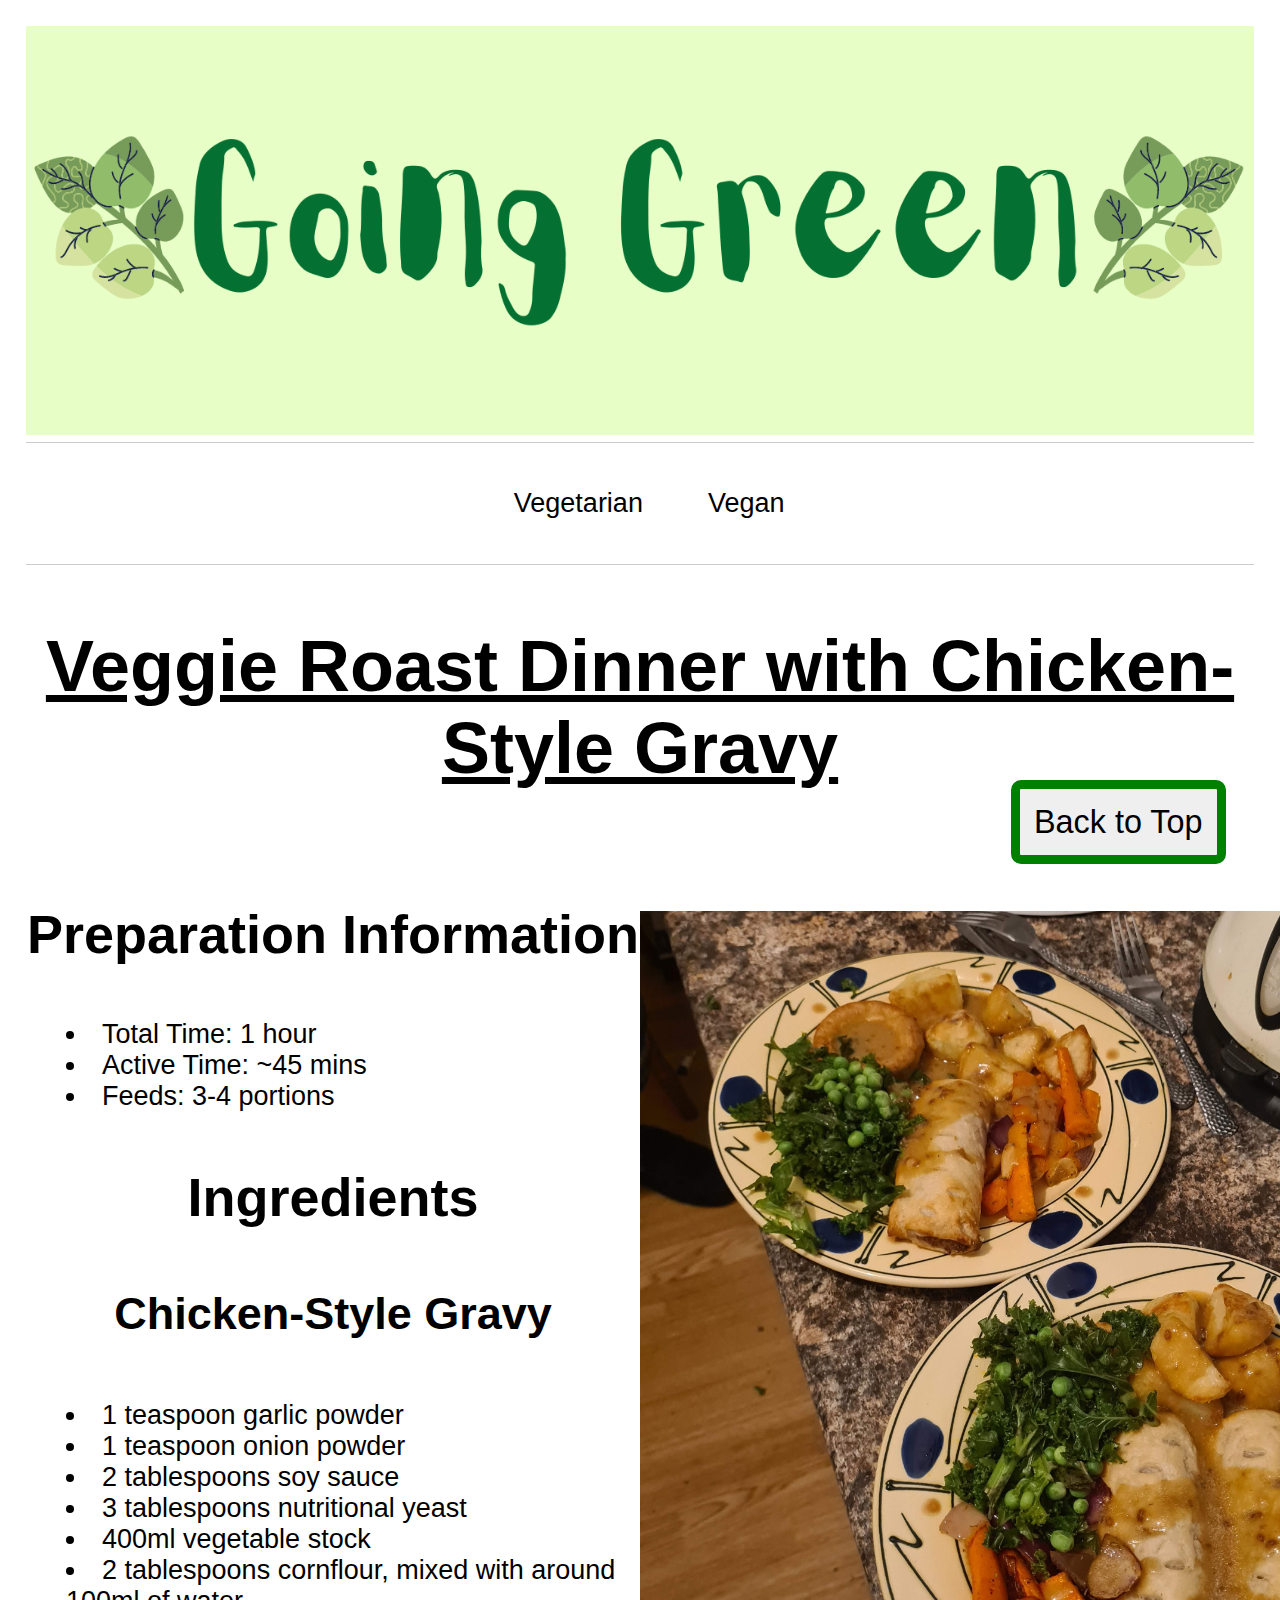
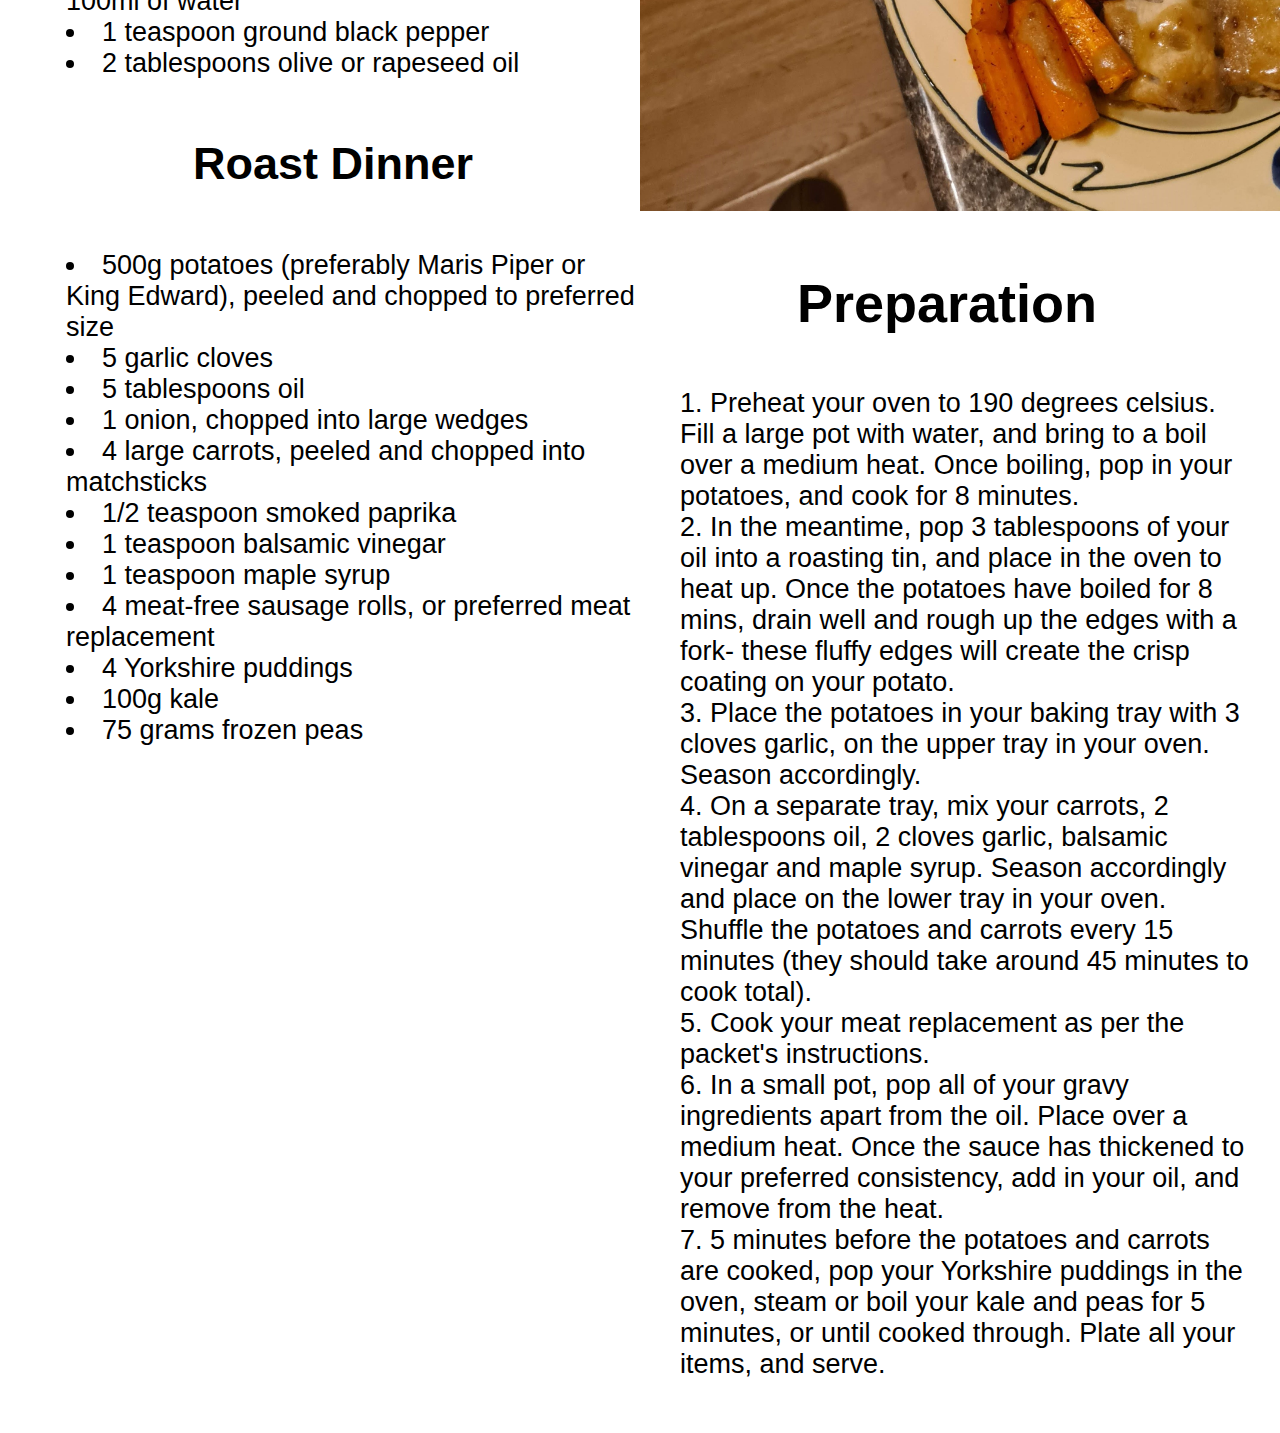
<file: veggieRoastDinner.html>
<!DOCTYPE html>
<html lang="en-GB">
<head>
    <title>Veggie Roast Dinner</title>
    <meta charset="utf-8" name="viewport" content="width=device-width, initial-scale=1.0">
    <link rel="stylesheet" href="style.css">
</head>
<body>
    <header>
        <a href="index.html"> <img src ="Going_Green_Logo.png" class="banner" alt="Going Green Logo: dark green font on a light green background, with illustrated leaves either side" title="Going Green Logo"></a>
        <nav class="menu">
            <ul>
                <li><a href="index.html#vegetarian">Vegetarian</a></li>
                <li><a href="index.html#vegan">Vegan</a></li>
            </ul>
        </nav>
    </header>
<main>
    <h2><u>Veggie Roast Dinner with Chicken-Style Gravy</u></h2>
    <article class="recipe">
        <div class="column">
            <h3>Preparation Information</h3>
            <ul>
                <li>Total Time:  1 hour</li>
                <li>Active Time: ~45 mins</li>
                <li>Feeds: 3-4 portions</li>
            </ul>
            <h3>Ingredients</h3>
            <h4>Chicken-Style Gravy</h4>
            <ul>
                <li>1 teaspoon garlic powder</li>
                <li>1 teaspoon onion powder</li>
                <li>2 tablespoons soy sauce</li>
                <li>3 tablespoons nutritional yeast</li>
                <li>400ml vegetable stock</li>
                <li>2 tablespoons cornflour, mixed with around 100ml of water</li>
                <li>1 teaspoon ground black pepper</li>
                <li>2 tablespoons olive or rapeseed oil</li>
            </ul>
            <h4>Roast Dinner</h4>
            <ul>
                <li>500g potatoes (preferably Maris Piper or King Edward), peeled and chopped to preferred size</li>
                <li>5 garlic cloves</li>
                <li>5 tablespoons oil</li>
                <li>1 onion, chopped into large wedges</li>
                <li>4 large carrots, peeled and chopped into matchsticks</li>
                <li>1/2 teaspoon smoked paprika</li>
                <li>1 teaspoon balsamic vinegar</li>
                <li>1 teaspoon maple syrup</li>
                <li>4 meat-free sausage rolls, or preferred meat replacement</li>
                <li>4 Yorkshire puddings</li>
                <li>100g kale</li>
                <li>75 grams frozen peas</li>
            </ul>
        </div>
        <div class="column">
            <br><br>
            <img src="Roast.jpg" class="recipeImages" alt="Roast dinner with roast potatoes, carrots, veggie sausage roll, peas and kale, with a chicken-style gravy" title="Vegetarian Roast Dinner">
            <h3>Preparation</h3>
            <ol>
                <li>Preheat your oven to 190  degrees celsius. Fill a large pot with water, and bring to a boil over a medium heat. Once boiling, pop in your potatoes, and cook for 8 minutes.</li>
                <li>In the meantime, pop 3 tablespoons of your oil into a roasting tin, and place in the oven to heat up. Once the potatoes have boiled for 8 mins, drain well and rough up the edges with a fork- these fluffy edges will create the crisp coating on your potato.</li>
                <li>Place the potatoes in your baking tray with 3 cloves garlic, on the upper tray in your oven. Season accordingly.</li>
                <li>On a separate tray, mix your carrots, 2 tablespoons oil, 2 cloves garlic, balsamic vinegar and maple syrup. Season accordingly and place on the lower tray in your oven. Shuffle the potatoes and carrots every 15 minutes (they should take around 45 minutes to cook total).</li>
                <li>Cook your meat replacement as per the packet's instructions.</li>
                <li>In a small pot, pop all of your gravy ingredients apart from the oil. Place over a medium heat. Once the sauce has thickened to your preferred consistency, add in your oil, and remove from the heat.</li>
                <li>5 minutes before the potatoes and carrots are cooked, pop your Yorkshire puddings in the oven, steam or boil your kale and peas for 5 minutes, or until cooked through. Plate all your items, and serve.</li>
            </ol>
        </div>
        </article>
     <button id="Button"><a href="#top">Back to Top</a></button>
    </main>
<body>
</html>
</file>
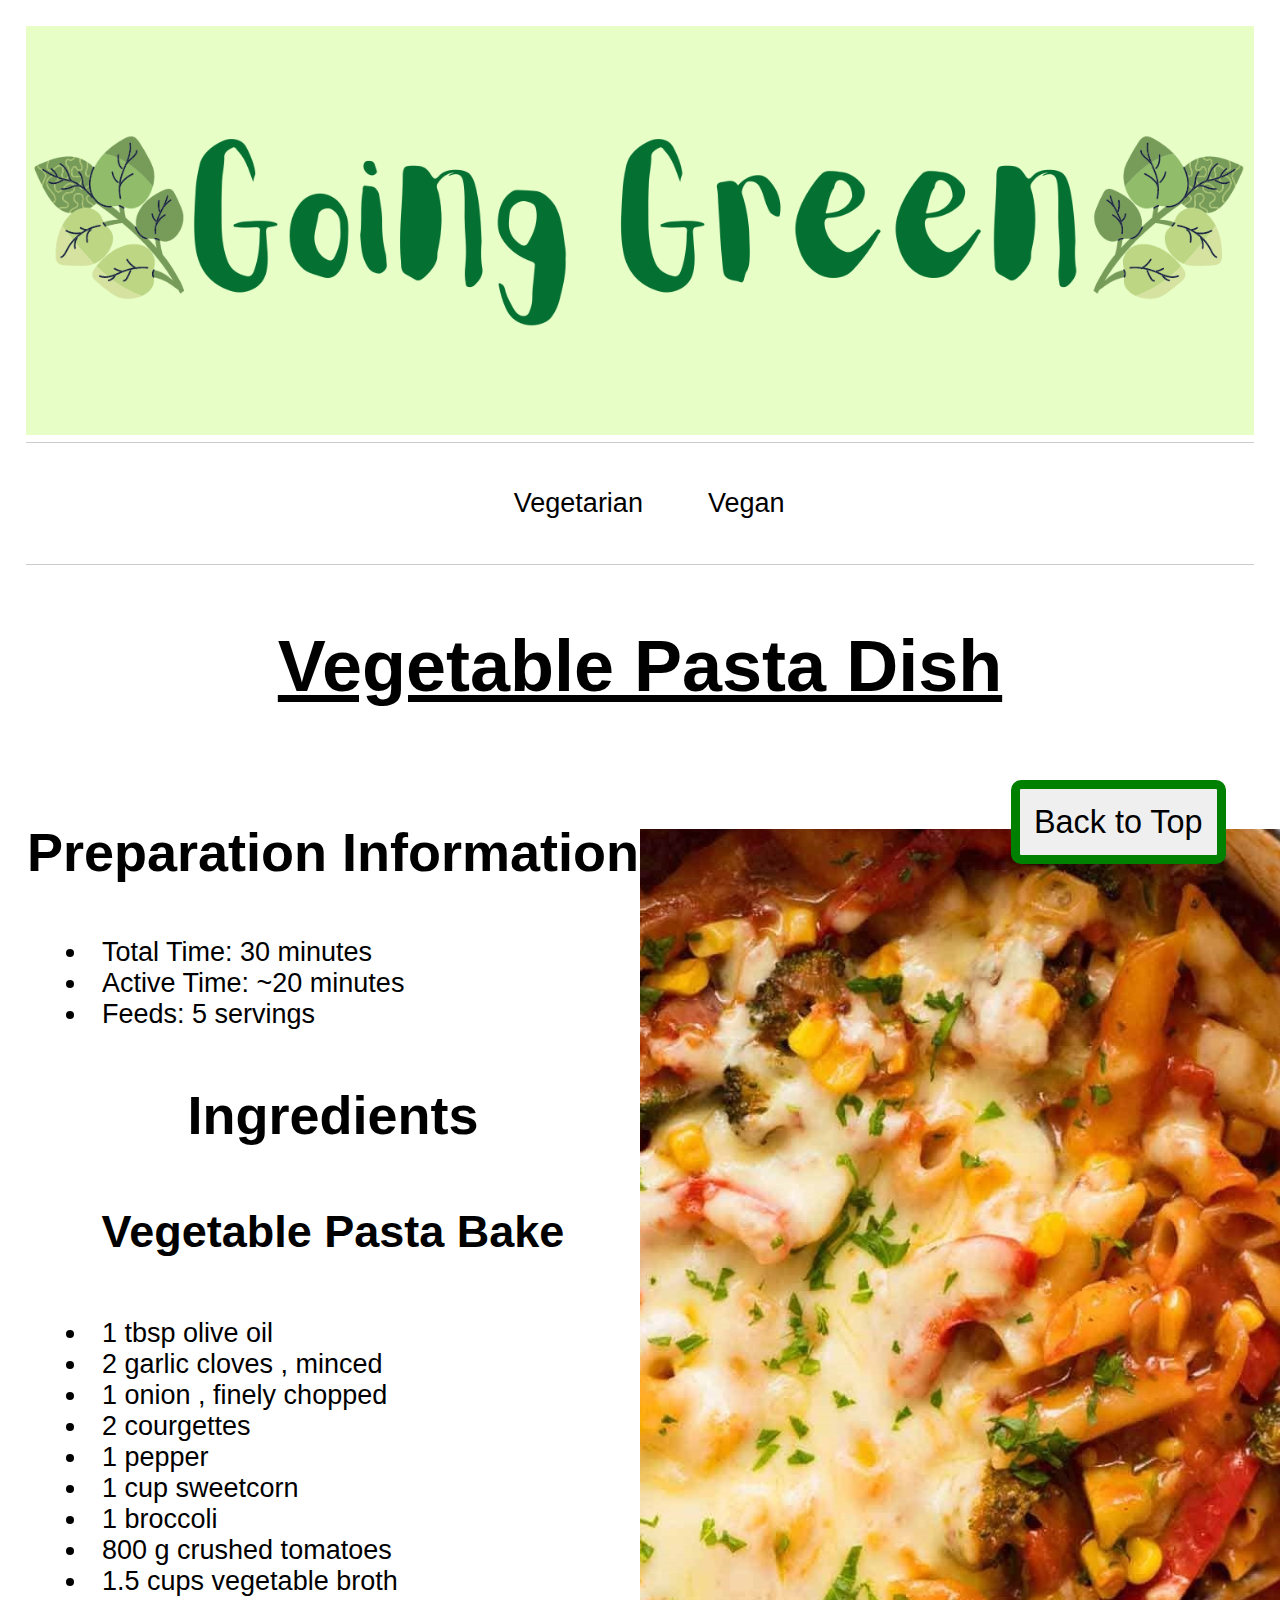
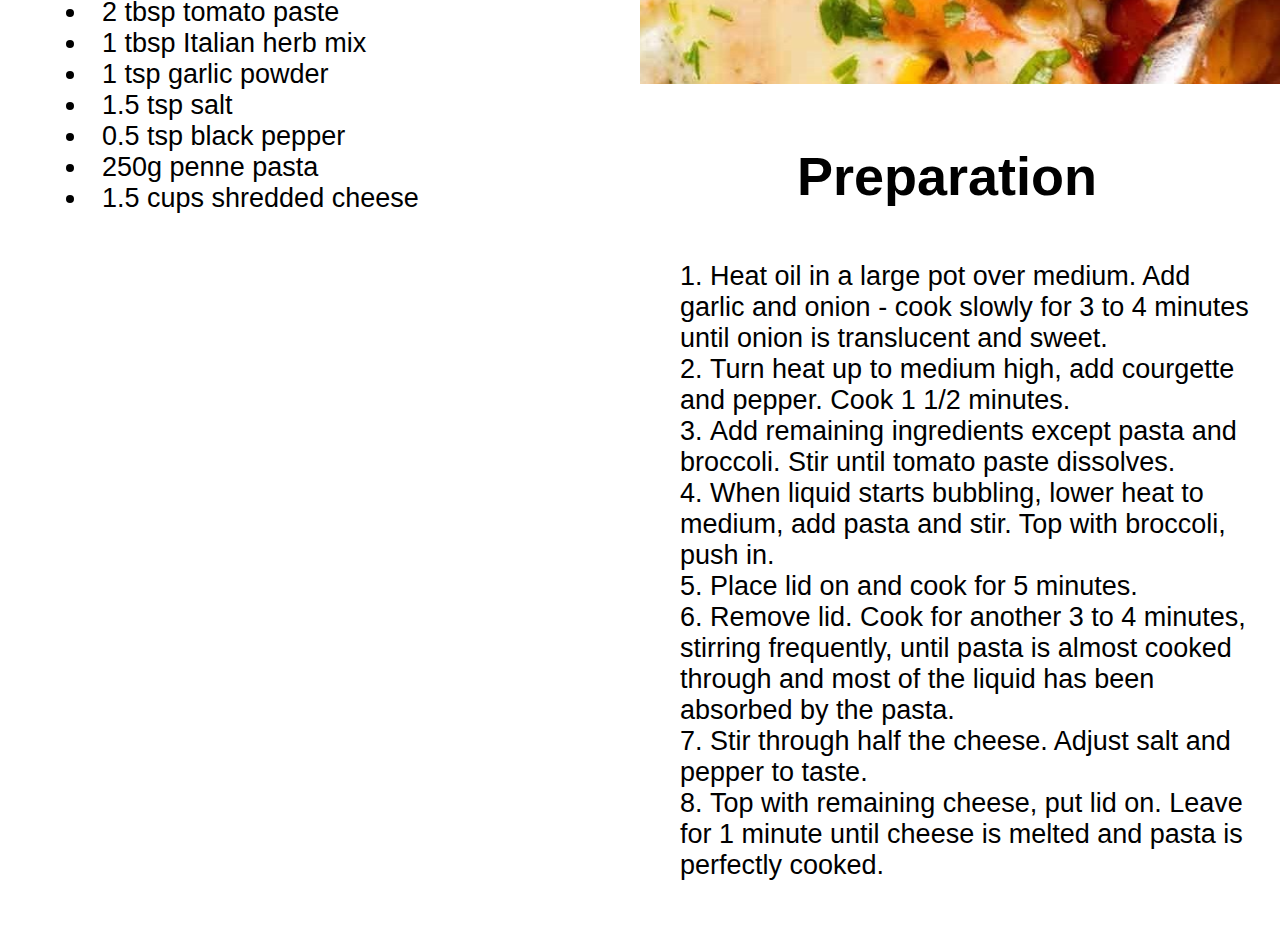
<file: vegPasta.html>
<!DOCTYPE html>
<html lang="en-GB">
<head>
    <title>Vegetable Pasta Bake</title>
    <meta charset="utf-8" name="viewport" content="width=device-width, initial-scale=1.0">
    <link rel="stylesheet" href="style.css">
</head>
<body>
    <header>
        <a href="index.html"> <img src ="Going_Green_Logo.png" class="banner" alt="Going Green Logo: dark green font on a light green background, with illustrated leaves either side" title="Going Green Logo"></a>
        <nav class="menu">
            <ul>
                <li><a href="index.html#vegetarian">Vegetarian</a></li>
                <li><a href="index.html#vegan">Vegan</a></li>
            </ul>
        </nav>
    </header>
<main>
    <h2><u>Vegetable Pasta Dish</u></h2>
    <article class="recipe">
        <div class="column">
            <h3>Preparation Information</h3>
            <ul>
                <li>Total Time: 30 minutes </li>
                <li>Active Time: ~20 minutes </li>
                <li>Feeds: 5 servings</li>
            </ul>
            <h3>Ingredients</h3>
            <h4>Vegetable Pasta Bake</h4>
            <ul>
                <li>1 tbsp olive oil</li>
                <li>2 garlic cloves , minced</li>
                <li>1 onion , finely chopped</li>
                <li>2 courgettes</li>
                <li>1 pepper</li>
                <li>1 cup sweetcorn</li>
                <li>1 broccoli</li>
                <li>800 g crushed tomatoes</li>
                <li>1.5 cups vegetable broth</li>
                <li>2 tbsp tomato paste</li>
                <li>1 tbsp Italian herb mix </li>
                <li>1 tsp garlic powder</li>
                <li>1.5 tsp salt</li>
                <li>0.5 tsp black pepper</li>
                <li>250g penne pasta</li>
                <li>1.5 cups shredded cheese</li>
            </ul>
        </div>
        <div class="column">
            <br><br>
            <img src="Vegetable_Pasta.png" class="recipeImages" alt="A bowl of penne pasta with vegetables and melted cheese" title="Vegetable Pasta">
            <h3>Preparation</h3>
            <ol>
                <li>Heat oil in a large pot over medium. Add garlic and onion - cook slowly for 3 to 4 minutes until onion is translucent and sweet.</li>
                <li>Turn heat up to medium high, add courgette and pepper. Cook 1 1/2 minutes.</li>
                <li>Add remaining ingredients except pasta and broccoli. Stir until tomato paste dissolves.</li>
                <li>When liquid starts bubbling, lower heat to medium, add pasta and stir. Top with broccoli, push in.</li>
                <li>Place lid on and cook for 5 minutes.</li>
                <li>Remove lid. Cook for another 3 to 4 minutes, stirring frequently, until pasta is almost cooked through and most of the liquid has been absorbed by the pasta.</li>
                <li>Stir through half the cheese. Adjust salt and pepper to taste.</li>
                <li>Top with remaining cheese, put lid on. Leave for 1 minute until cheese is melted and pasta is perfectly cooked.</li>    
            </ol>
        </div>
        </article>
     <button id="Button"><a href="#top">Back to Top</a></button>
    </main>
<body>
</html>
</file>
<file: style.css>
/*Creating responsive resizing. 1rem=10px */
html {
    font-size: 10px;

    @media screen and (min-width: 900px) {
      font-size: 14px;
    }
      
    @media screen and (min-width: 1200px) {
      font-size: 18px;
    }
  }
/*General formatting*/
body {
    font-family: sans-serif, 'Times New Roman', Times, serif;
    color: black;
    background-color: white;
    text-align: center;
    padding: 1rem;
    height: 100%;
    font-size: 1.5rem;
}
h1 {
    font-size: 5rem;
}
h2 {
    font-size: 4rem;
}
h3 {
    font-size: 3rem;
}
h4 {
    font-size: 2.5rem;
}

/* Formatting for hyperlinks*/
a {
    color: black;
    text-decoration: none;
}
a:hover {
    color: gray
}

/*Formatting for banners*/
.banner {
    width: 100%;
}

/*Formatting for the nav bar*/
.menu {
    border:0.1rem solid #ccc;
    border-width:1px 0;
    list-style:none;
    margin:0;
    padding:0;
    text-align:center;
}
.menu li{
    display:inline;
    margin-right: 1.2rem;
}
.menu a{
    display:inline-block;
    padding:1rem;
}

/*Gallery styling*/
div.gallery {
    margin: 0.5rem;
    border: 1rem solid #ccc;
    float: left;
    width: 27rem;
  }
  
  div.gallery:hover {
    border: 1rem solid #777;
  }
  
  div.gallery img {
    width: 100%;
    height: auto;
  }
  
  div.desc {
    padding: 1.5rem;
    text-align: center;
  }

/*Formatting Recipe Style*/
.column {
    float: left;
    width: 50%;
}

.recipe:after {
    content: "";
    display: table;
    clear: both;
}
.recipe img{
    max-width: 50rem;
}
.recipe li{
    list-style-position: inside;
    text-align: left;
}

/*Go to top button*/
#Button {
    position: fixed; /* Fixed/sticky position */
    bottom: 2rem; /* Place the button at the bottom of the page */
    right: 3rem; /* Place the button 30px from the right */
    z-index: 99; /* Make sure it does not overlap */
    outline: none; /* Remove outline */
    padding: 0.8rem; /* Some padding */
    border-radius: 10px; /* Rounded corners */
    border: 0.5rem solid green;
    font-size: 1.8rem; /* Increase font size */
  }
</file>
